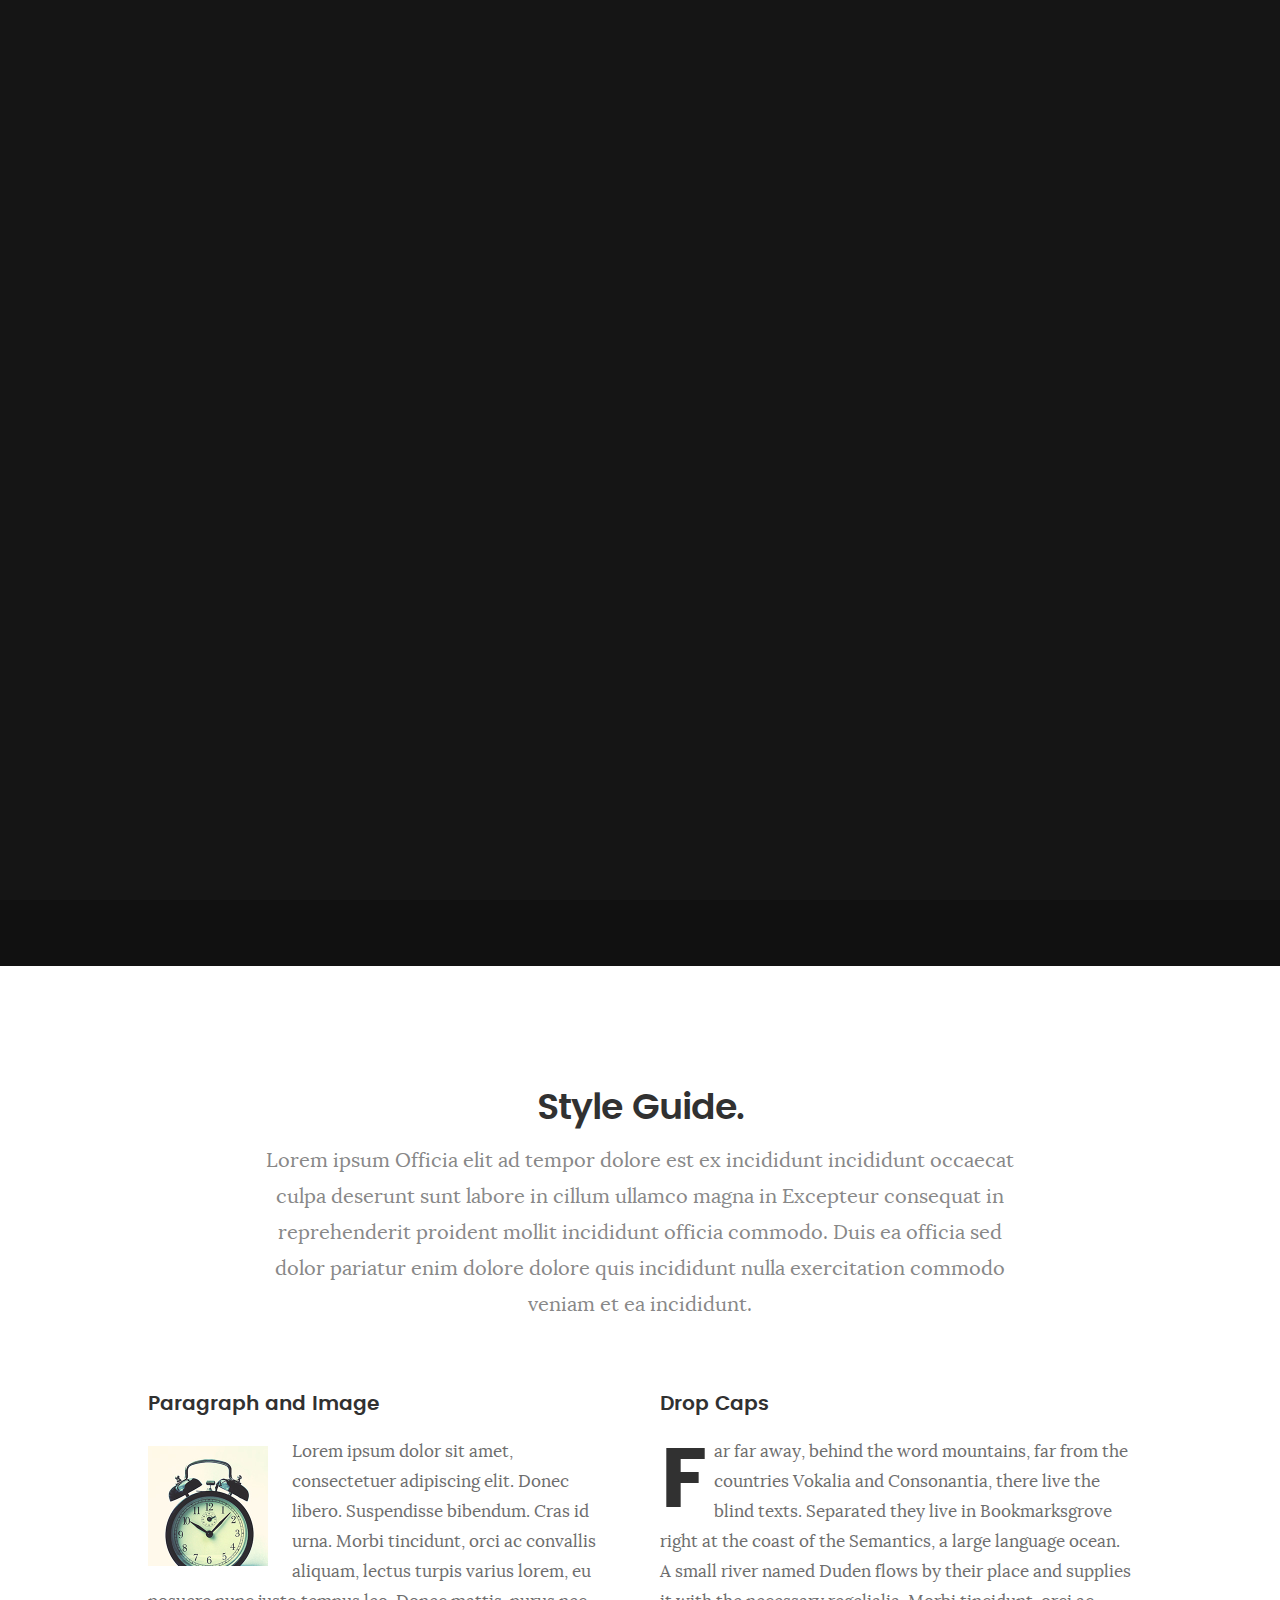
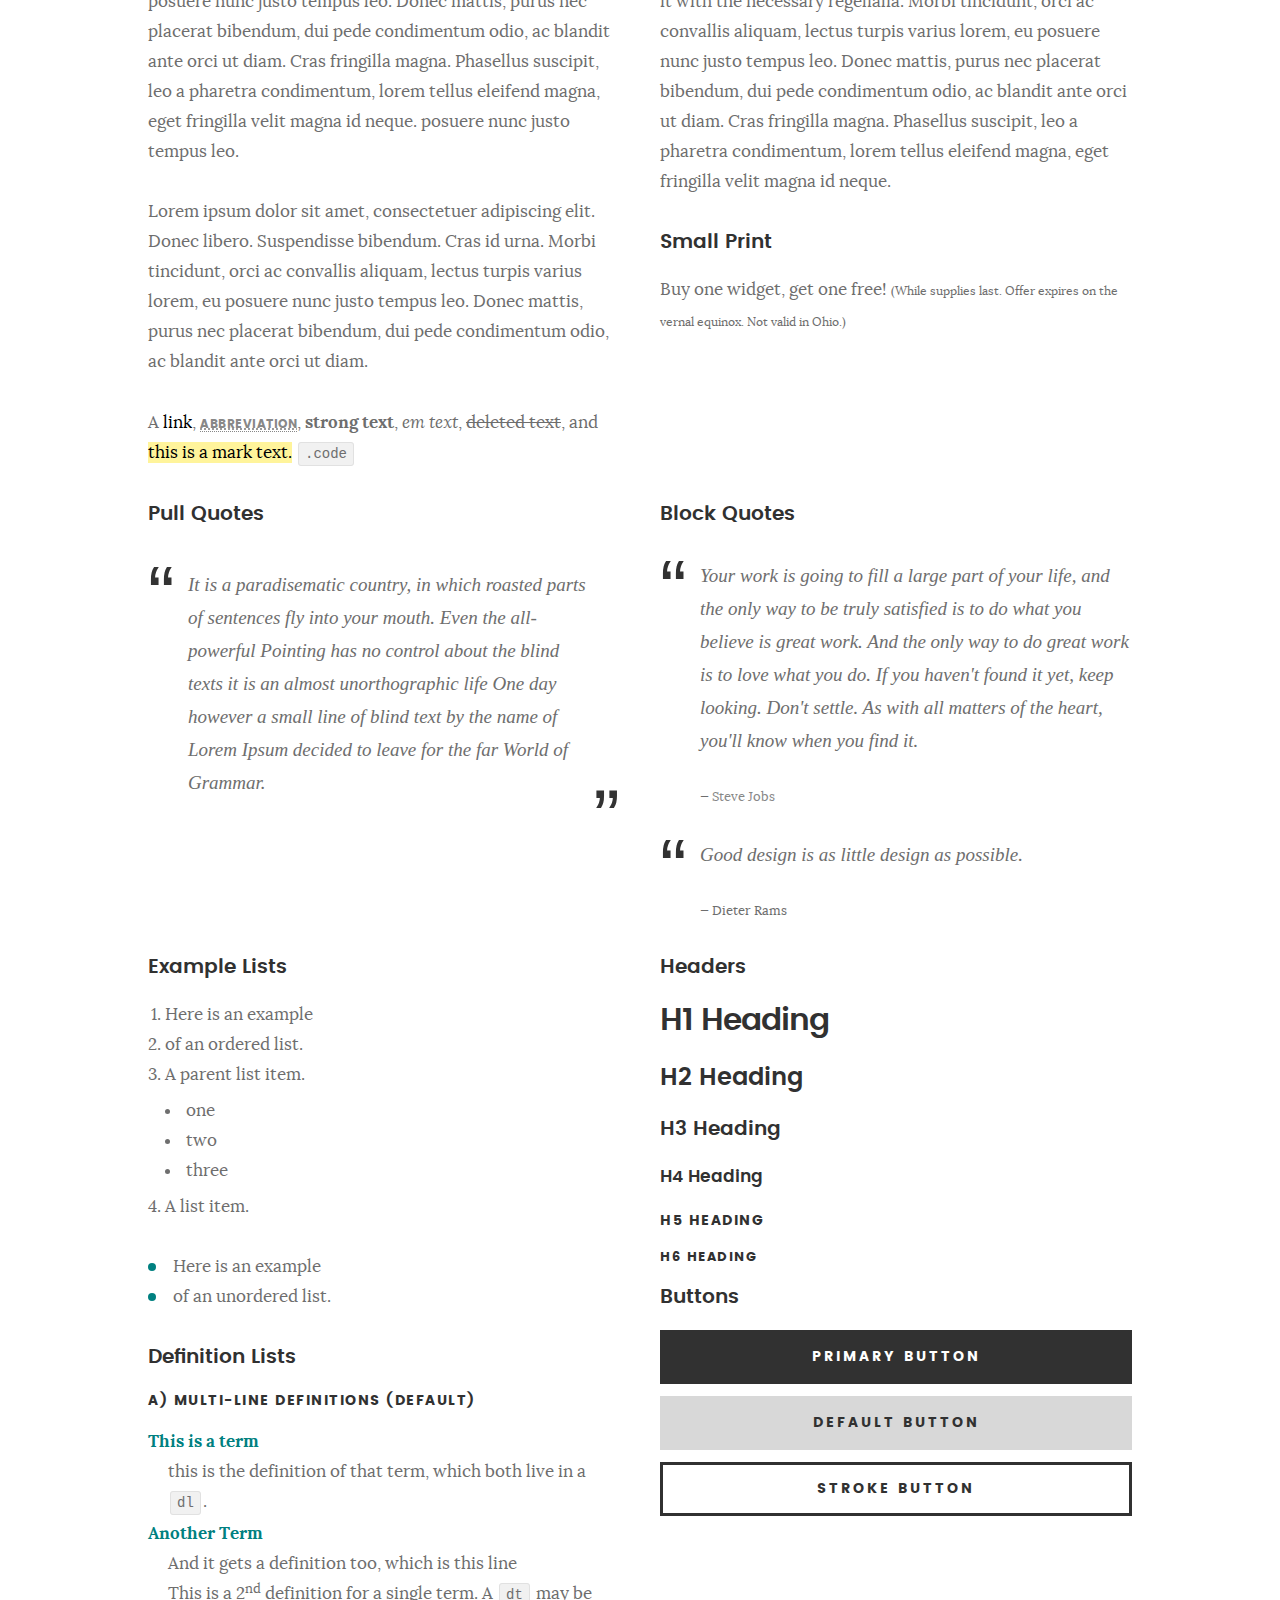
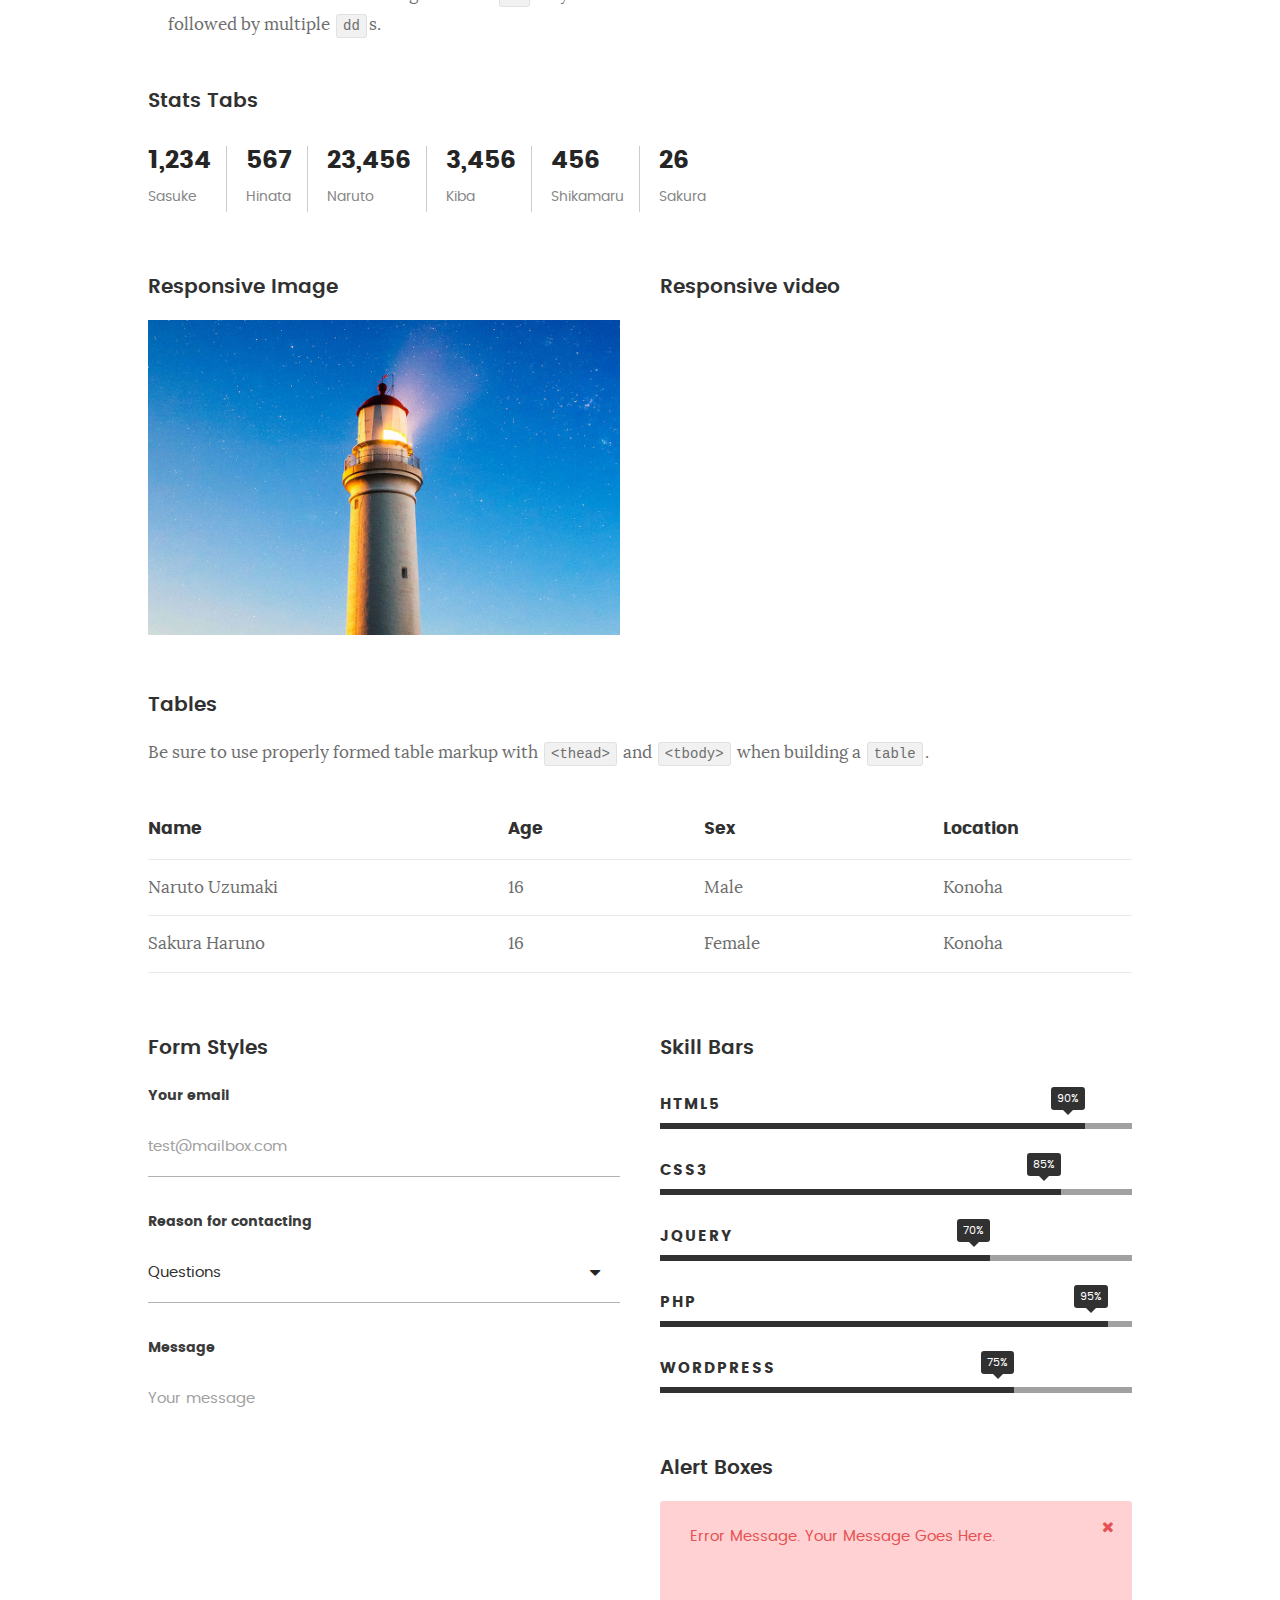
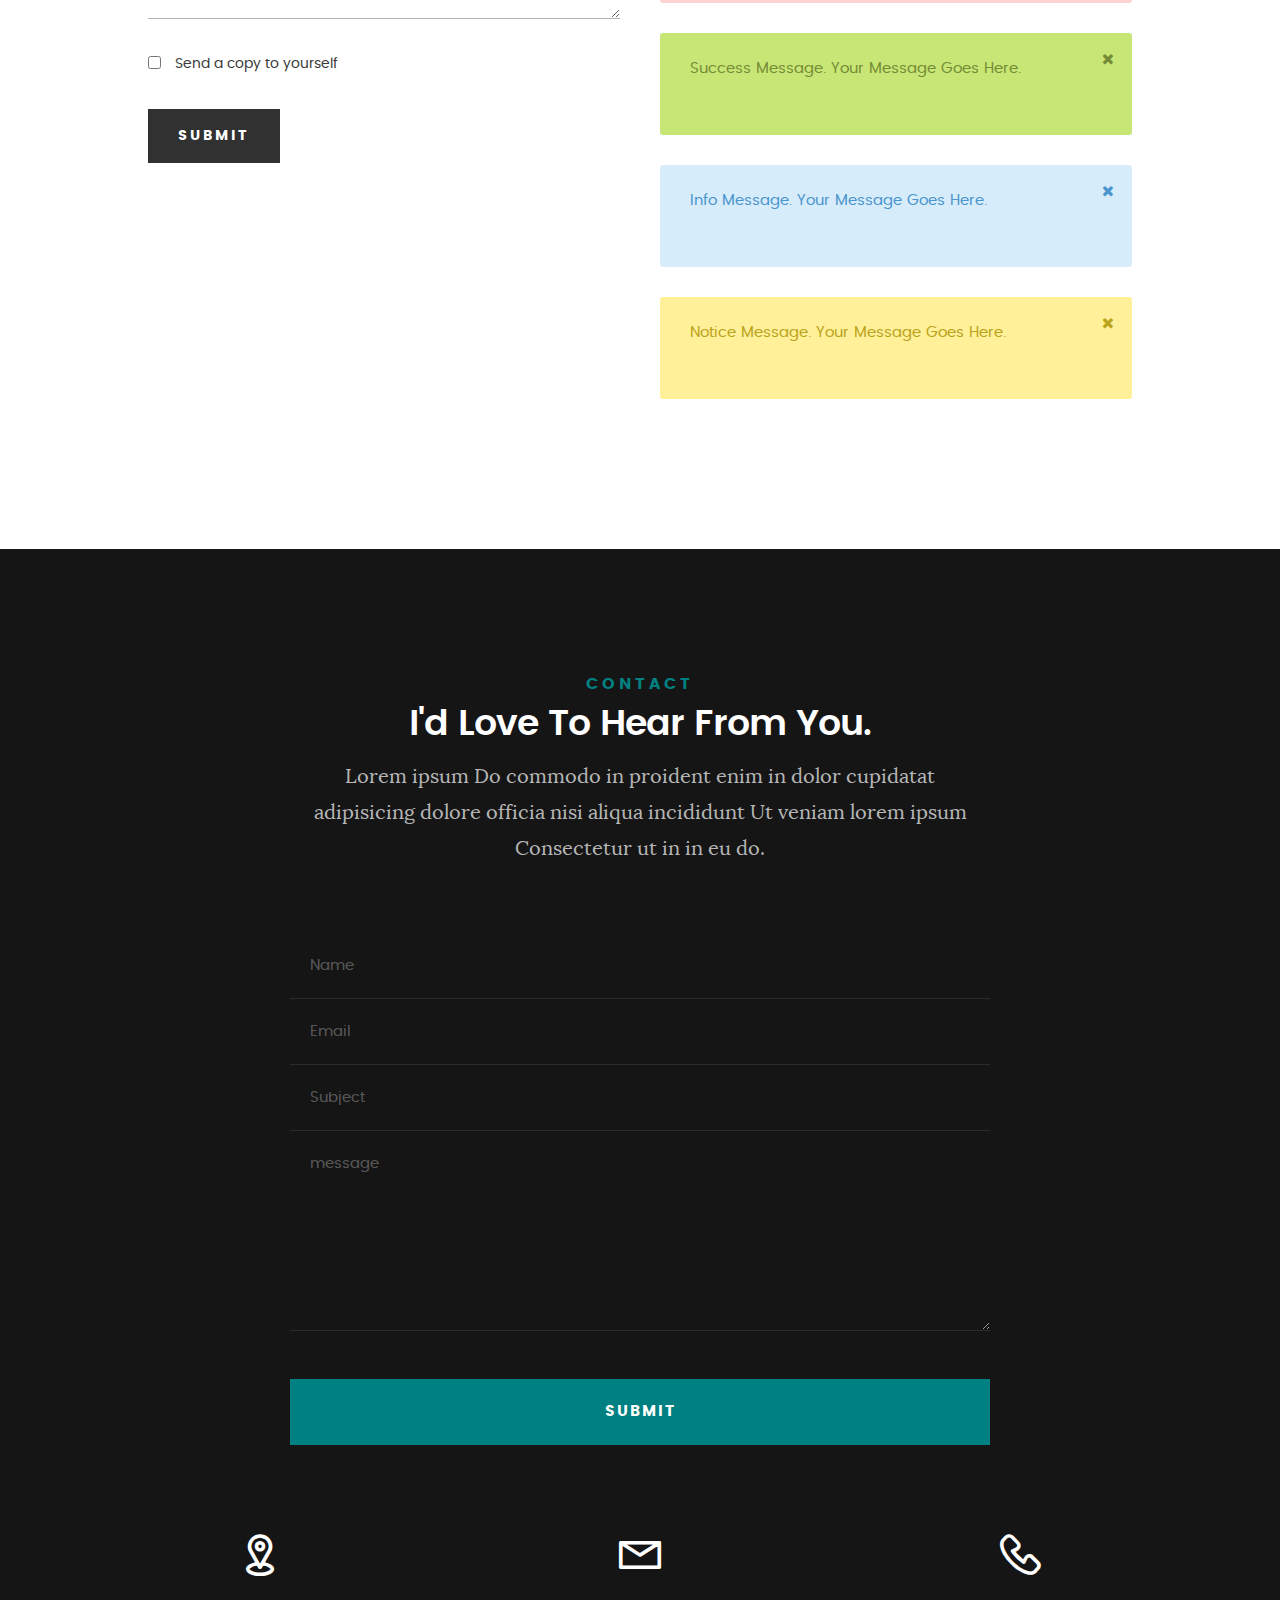
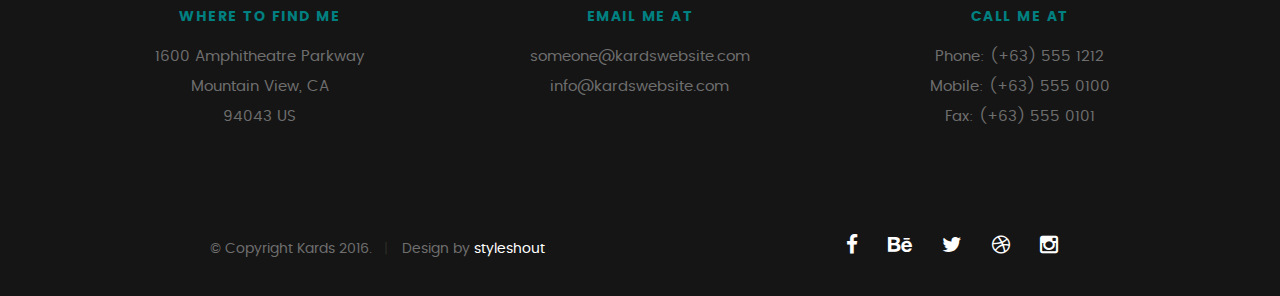
<file: styles.html>
<!DOCTYPE html>
<!--[if IE 8 ]><html class="no-js oldie ie8" lang="en"> <![endif]-->
<!--[if IE 9 ]><html class="no-js oldie ie9" lang="en"> <![endif]-->
<!--[if (gte IE 9)|!(IE)]><!--><html class="no-js" lang="en"> <!--<![endif]-->
<head>

   <!--- basic page needs
   ================================================== -->
   <meta charset="utf-8">
	<title>Style Demo - Wangata</title>
	<meta name="description" content="">  
	<meta name="author" content="">

   <!-- mobile specific metas
   ================================================== -->
	<meta name="viewport" content="width=device-width, initial-scale=1, maximum-scale=1">

 	<!-- CSS
   ================================================== -->
   <link rel="stylesheet" href="css/base.css">  
   <link rel="stylesheet" href="css/main.css">
   <link rel="stylesheet" href="css/vendor.css">

   <style type="text/css" media="screen">

   	#styles { 
   		background: white;
   		padding-top: 12rem;
   		padding-bottom: 12rem;
   	}
   	#styles .row {
   		max-width: 1024px;
     	}
     	#styles .section-intro {
   		max-width: 800px;
     	}
      	
   </style>       

   <!-- script
   ================================================== -->
	<script src="js/modernizr.js"></script>
	<script src="js/pace.min.js"></script>

   <!-- favicons
	================================================== -->
	<link rel="icon" type="image/png" href="Wangata.png">

</head>

<body id="top">

	<!-- header 
   ================================================== -->
   <header>   	
   	<div class="row">

   		<div class="top-bar">
   			<a class="menu-toggle" href="#"><span>Menu</span></a>

	   		<div class="logo">
		         <a href="index.html">WANGATA</a>
		      </div>		      

		   	<nav id="main-nav-wrap">
					<ul class="main-navigation">
						<li><a href="index.html#intro" title="">Home</a></li>
						<li><a href="index.html#about" title="">About</a></li>
						<li><a href="index.html#resume" title="">Resume</a></li>
						<li><a href="index.html#portfolio" title="">Portfolio</a></li>
						<li><a href="index.html#services" title="">Services</a></li>					
						<li><a class="smoothscroll"  href="#contact" title="">Contact</a></li>	
						<li><a href="styles.html" title="">Style Demo</a></li>				
					</ul>
				</nav>    		
   		</div> <!-- /top-bar --> 
   		
   	</div> <!-- /row --> 		
   </header> <!-- /header -->

	<!-- intro section
   ================================================== -->
   <section id="intro">   

   	<div class="intro-overlay"></div>	

   	<div class="intro-content">
   		<div class="row">

   			<div class="col-twelve">

	   			<h5>Hello, World.</h5>
	   			<h1>I'm Martin Wangata.</h1>

	   			<p class="intro-position">
	   				<span>Software Developer</span>
	   				<span>Designer </span> 
					<span>Student of life</span>
	   			</p>

	   			<a class="button stroke smoothscroll" href="#about" title="">More About Me</a>

	   		</div>  
   			
   		</div>   		 		
   	</div> <!-- /intro-content --> 

   	<ul class="intro-social">        
         <li><a href="#"><i class="fa fa-facebook"></i></a></li>
         <li><a href="#"><i class="fa fa-linkedin"></i></a></li>
         <li><a href="#"><i class="fa fa-twitter"></i></a></li>
         <li><a href="#"><i class="fa fa-github"></i></a></li>
         <li><a href="#"><i class="fa fa-instagram"></i></a></li>
      </ul> <!-- /intro-social -->      	

   </section> <!-- /intro -->


   <!-- Style Demo
   ================================================== -->
   <section id="styles">

   	<div class="row section-intro">

   		<div class="col-twelve">

   			<h1>Style Guide.</h1>

   			<p class="lead">Lorem ipsum Officia elit ad tempor dolore est ex incididunt incididunt occaecat culpa deserunt sunt labore in cillum ullamco magna in Excepteur consequat in reprehenderit proident mollit incididunt officia commodo.
   			Duis ea officia sed dolor pariatur enim dolore dolore quis incididunt nulla exercitation commodo veniam et ea incididunt.</p>   			

   		</div>

     	</div> <!-- /row -->

     	<div class="row">

     		<div class="col-six tab-full">

		      <h3>Paragraph and Image</h3>

		      <p><a href="#"><img width="120" height="120" class="pull-left" alt="sample-image" src="images/sample-image.jpg"></a>
		  		Lorem ipsum dolor sit amet, consectetuer adipiscing elit. Donec libero. Suspendisse bibendum.
		  		Cras id urna. Morbi tincidunt, orci ac convallis aliquam, lectus turpis varius lorem, eu
		  		posuere nunc justo tempus leo. Donec mattis, purus nec placerat bibendum, dui pede condimentum
		  		odio, ac blandit ante orci ut diam. Cras fringilla magna. Phasellus suscipit, leo a pharetra
		  		condimentum, lorem tellus eleifend magna, eget fringilla velit magna id neque.
		  		posuere nunc justo tempus leo. </p>

		  		<p>
		  		Lorem ipsum dolor sit amet, consectetuer adipiscing elit. Donec libero. Suspendisse bibendum.
		  		Cras id urna. Morbi tincidunt, orci ac convallis aliquam, lectus turpis varius lorem, eu
		  		posuere nunc justo tempus leo. Donec mattis, purus nec placerat bibendum, dui pede condimentum
		  		odio, ac blandit ante orci ut diam.	
 			   </p>

            <p>A <a href="#">link</a>,
  			   <abbr title="this really isn't a very good description">abbreviation</abbr>,
  			   <strong>strong text</strong>,
            <em>em text</em>,
  			   <del>deleted text</del>, and
            <mark>this is a mark text.</mark>
            <code>.code</code>
          	</p>

         </div>

         <div class="col-six tab-full">

            <h3>Drop Caps</h3>

	         <p class="drop-cap">Far far away, behind the word mountains, far from the countries Vokalia and Consonantia,
	         there live the blind texts. Separated they live in Bookmarksgrove right at the coast of the
	         Semantics, a large language ocean. A small river named Duden flows by their place and supplies it with the necessary regelialia. Morbi tincidunt, orci ac convallis aliquam, lectus turpis varius lorem, eu	posuere nunc justo tempus leo. Donec mattis, purus nec placerat bibendum, dui pede condimentum odio, ac blandit ante orci ut diam. Cras fringilla magna. Phasellus suscipit, leo a pharetra condimentum, lorem tellus eleifend magna, eget fringilla velit magna id neque.
		  		</p>

		      <h3>Small Print</h3>

		      <p>Buy one widget, get one free!
		  		<small>(While supplies last. Offer expires on the vernal equinox. Not valid in Ohio.)</small>
		  		</p>

		   </div>	         

		</div> <!-- /row -->

		<div class="row">

		  	<div class="col-six tab-full">

		      <h3>Pull Quotes</h3>

		      <aside class="pull-quote">
				   <blockquote>
					   <p>It is a paradisematic country, in which roasted parts of
		            sentences fly into your mouth. Even the all-powerful Pointing has no control about the blind
		            texts it is an almost unorthographic life One day however a small line of blind text by the name
		            of Lorem Ipsum decided to leave for the far World of Grammar.</p>
					</blockquote>
				</aside>

		   </div>

		   <div class="col-six tab-full">

		      <h3>Block Quotes</h3>

		      <blockquote cite="http://where-i-got-my-info-from.com">
				   <p>Your work is going to fill a large part of your life, and the only way to be truly satisfied is
		         to do what you believe is great work. And the only way to do great work is to love what you do.
		         If you haven't found it yet, keep looking. Don't settle. As with all matters of the heart, you'll know when you find it.
		         </p>
		
					<cite>
					   <a href="#">Steve Jobs</a>
					</cite>
			   </blockquote>

		      <blockquote>
		         <p>Good design is as little design as possible.</p>
		         <cite>Dieter Rams</cite>
		      </blockquote>

		   </div>

		</div> <!-- /row -->

		<div class="row half-bottom">

		 	<div class="col-six tab-full">

		      <h3>Example Lists</h3>

		      <ol>
				   <li>Here is an example</li>
				   <li>of an ordered list.</li>
				   <li>A parent list item.
				   	<ul>
				   		<li>one</li>
				   		<li>two</li>
				   		<li>three</li>
				   	</ul>
				   </li>
				   <li>A list item.</li>
			   </ol>

		      <ul class="disc">
				   <li>Here is an example</li>
				   <li>of an unordered list.</li>
			   </ul>	

			   <h3>Definition Lists</h3>	            

		      <h5>a) Multi-line Definitions (default)</h5>

		      <dl>
				   <dt><strong>This is a term</strong></dt>
				      <dd>this is the definition of that term, which both live in a <code>dl</code>.</dd>
				   <dt><strong>Another Term</strong></dt>
				      <dd>And it gets a definition too, which is this line</dd>
				      <dd>This is a 2<sup>nd</sup> definition for a single term. A <code>dt</code> may be followed by multiple <code>dd</code>s.</dd>
			   </dl>

		   </div>

		   <div class="col-six tab-full">		                  

		      <h3>Headers</h3>

		      <h1>H1 Heading</h1>
		      <h2>H2 Heading</h2>
		      <h3>H3 Heading</h3>
		      <h4>H4 Heading</h4>
		      <h5>H5 Heading</h5>
		      <h6>H6 Heading</h6>

		      <h3>Buttons</h3>

		    	<p>
		     		<a class="button button-primary full-width" href="#">Primary Button</a>
		     		<a class="button full-width" href="#">Default Button</a>
		     		<a class="button stroke full-width" href="#">Stroke Button</a>
		     	</p>

		   </div>

		</div> <!-- /row -->

		<div class="row">

		   <div class="col-twelve">

		    	<h3>Stats Tabs</h3>

		      <ul class="stats-tabs">
				   <li><a href="#">1,234 <em>Sasuke</em></a></li>
				   <li><a href="#">567 <em>Hinata</em></a></li>
				   <li><a href="#">23,456 <em>Naruto</em></a></li>
				   <li><a href="#">3,456 <em>Kiba</em></a></li>
				   <li><a href="#">456 <em>Shikamaru</em></a></li>
				   <li><a href="#">26 <em>Sakura</em></a></li>
				</ul>	      		

		   </div>	      	

		</div> <!-- /row -->

		<div class="row half-bottom">

      	<div class="col-six tab-full">

      		<h3>Responsive Image</h3>

      		<p><img src="images/portfolio/modals/m-lighthouse.jpg"></p>

      	</div>

      	<div class="col-six tab-full">

      		<h3>Responsive video</h3>

      		<div class="fluid-video-wrapper">
                  <iframe src="http://player.vimeo.com/video/14592941?title=0&amp;byline=0&amp;portrait=0&amp;color=F64B39" width="500" height="281" frameborder="0" webkitallowfullscreen mozallowfullscreen allowfullscreen></iframe> 
            </div>

      	</div>
      	
      </div> <!-- /row -->

      <div class="row add-bottom">

      	<div class="col-twelve">

      		<h3>Tables</h3>
      		<p>Be sure to use properly formed table markup with <code>&lt;thead&gt;</code> and <code>&lt;tbody&gt;</code> when building a <code>table</code>.</p>

      		<div class="table-responsive">

      			<table>
					  <thead>
					    <tr>
					      <th>Name</th>
					      <th>Age</th>
					      <th>Sex</th>
					      <th>Location</th>					    
					    </tr>
					  </thead>
					  <tbody>
					    <tr>
					      <td>Naruto Uzumaki</td>
					      <td>16</td>
					      <td>Male</td>
					      <td>Konoha</td>					    
					    </tr>
					    <tr>
					      <td>Sakura Haruno</td>
					      <td>16</td>
					      <td>Female</td>
					      <td>Konoha</td>			    
					    </tr>
					  </tbody>
					</table>

      		</div>     		

      	</div>
      	
      </div> <!--row -->

      <div class="row">

		   <div class="col-six tab-full">

		      <h3>Form Styles</h3>

		         <form>
			        	<div>
			         	<label for="sampleInput">Your email</label>
			         	<input class="full-width" type="email" placeholder="test@mailbox.com" id="sampleInput">
			         </div>
			         <div>
			         	<label for="sampleRecipientInput">Reason for contacting</label>
			         	<div class="ss-custom-select">
			         		<select class="full-width" id="sampleRecipientInput">
				           		<option value="Option 1">Questions</option>
				           		<option value="Option 2">Report</option>
				           		<option value="Option 3">Others</option>
				         	</select>
			         	</div>			         	
			         </div>
			       
			       	<label for="exampleMessage">Message</label>
			       	<textarea class="full-width" placeholder="Your message" id="exampleMessage"></textarea>

			        	<label class="add-bottom">
			           	<input type="checkbox">			            
			           	<span class="label-text">Send a copy to yourself</span>
			        	</label>
			       
			        	<input class="button-primary" type="submit" value="Submit">

			      </form>	            

		      </div>

		      <div class="col-six tab-full">

		      		<h3>Skill Bars</h3>

		      		<ul class="skill-bars">
						   <li>
						   	<div class="progress percent90"><span>90%</span></div>
						   	<strong>HTML5</strong>
						   </li>
						   <li>
						   	<div class="progress percent85"><span>85%</span></div>
						   	<strong>CSS3</strong>
						   </li>
						   <li>
						   	<div class="progress percent70"><span>70%</span></div>
						   	<strong>JQuery</strong>
						   </li>
						   <li>
						   	<div class="progress percent95"><span>95%</span></div>
						   	<strong>PHP</strong>
						   </li>
						   <li>

						   	<div class="progress percent75"><span>75%</span></div>
						   	<strong>Wordpress</strong>
						   </li>
		      
						</ul> <!-- /skill-bars -->

			        
			        <h3>Alert Boxes</h3> 
			        
			        <div class="alert-box ss-error hideit">
				        <p>Error Message. Your Message Goes Here.</p>
				        <i class="fa fa-times close"></i>
			        </div><!-- /error -->
			        
			        <div class="alert-box ss-success hideit">
				        <p>Success Message. Your Message Goes Here.</p>
				        <i class="fa fa-times close"></i>
			        </div><!-- /success -->
			        
			        <div class="alert-box ss-info hideit">
				         <p>Info Message. Your Message Goes Here.</p>
				        <i class="fa fa-times close"></i>
			        </div><!-- /info -->
			        
			        <div class="alert-box ss-notice hideit">
				        <p>Notice Message. Your Message Goes Here.</p>
				        <i class="fa fa-times close"></i>
			        </div><!-- /notice -->
			        
			  </div>	         

		</div> <!-- /row -->
		   	
   </section> <!--styles -->	

	
   <!-- contact
   ================================================== -->
	<section id="contact">

		<div class="row section-intro">
   		<div class="col-twelve">

   			<h5>Contact</h5>
   			<h1>I'd Love To Hear From You.</h1>

   			<p class="lead">Lorem ipsum Do commodo in proident enim in dolor cupidatat adipisicing dolore officia nisi aliqua incididunt Ut veniam lorem ipsum Consectetur ut in in eu do.</p>

   		</div> 
   	</div> <!-- /section-intro -->

   	<div class="row contact-form">

   		<div class="col-twelve">

            <!-- form -->
            <form name="contactForm" id="contactForm" method="post" action="">
      			<fieldset>

                  <div class="form-field">
 						   <input name="contactName" type="text" id="contactName" placeholder="Name" value="" minlength="2" required="">
                  </div>
                  <div class="form-field">
	      			   <input name="contactEmail" type="email" id="contactEmail" placeholder="Email" value="" required="">
	               </div>
                  <div class="form-field">
	     				   <input name="contactSubject" type="text" id="contactSubject" placeholder="Subject" value="">
	               </div>                       
                  <div class="form-field">
	                 	<textarea name="contactMessage" id="contactMessage" placeholder="message" rows="10" cols="50" required=""></textarea>
	               </div>                      
                 <div class="form-field">
                     <button class="submitform">Submit</button>
                     <div id="submit-loader">
                        <div class="text-loader">Sending...</div>                             
       				      <div class="s-loader">
								  	<div class="bounce1"></div>
								  	<div class="bounce2"></div>
								  	<div class="bounce3"></div>
								</div>
							</div>
                  </div>

      			</fieldset>
      		</form> <!-- Form End -->

            <!-- contact-warning -->
            <div id="message-warning"></div>            
            <!-- contact-success -->
      		<div id="message-success">
               <i class="fa fa-check"></i>Your message was sent, thank you!<br>
      		</div>

         </div> <!-- /col-twelve -->
   		
   	</div> <!-- /contact-form -->

   	<div class="row contact-info">

   		<div class="col-four tab-full">

   			<div class="icon">
   				<i class="icon-pin"></i>
   			</div>

   			<h5>Where to find me</h5>

   			<p>
            1600 Amphitheatre Parkway<br>
            Mountain View, CA<br>
            94043 US
            </p>

   		</div>

   		<div class="col-four tab-full collapse">

   			<div class="icon">
   				<i class="icon-mail"></i>
   			</div>

   			<h5>Email Me At</h5>

   			<p>someone@kardswebsite.com<br>
			   	info@kardswebsite.com			     
			   </p>

   		</div>

   		<div class="col-four tab-full">

   			<div class="icon">
   				<i class="icon-phone"></i>
   			</div>

   			<h5>Call Me At</h5>

   			<p>Phone: (+63) 555 1212<br>
			   	Mobile: (+63) 555 0100<br>
			     	Fax: (+63) 555 0101
			   </p>

   		</div>
   		
   	</div> <!-- /contact-info -->
		
	</section> <!-- /contact -->


   <!-- footer
   ================================================== -->

   <footer>
     	<div class="row">

     		<div class="col-six tab-full pull-right social">

     			<ul class="footer-social">        
			      <li><a href="#"><i class="fa fa-facebook"></i></a></li>
			      <li><a href="#"><i class="fa fa-behance"></i></a></li>
			      <li><a href="#"><i class="fa fa-twitter"></i></a></li>
			      <li><a href="#"><i class="fa fa-dribbble"></i></a></li>
			      <li><a href="#"><i class="fa fa-instagram"></i></a></li>
			   </ul> 
	      		
	      </div>

      	<div class="col-six tab-full">
	      	<div class="copyright">
		        	<span>© Copyright Kards 2016.</span> 
		        	<span>Design by <a href="http://www.styleshout.com/">styleshout</a></span>	         	
		         </div>		                  
	      	</div>

	      	<div id="go-top">
		         <a class="smoothscroll" title="Back to Top" href="#top"><i class="fa fa-long-arrow-up"></i></a>
		      </div>

      	</div> <!-- /row -->     	
   </footer>    

   <div id="preloader"> 
    	<div id="loader"></div>
   </div> 

   <!-- Java Script
   ================================================== --> 
   <script src="js/jquery-2.1.3.min.js"></script>
   <script src="js/plugins.js"></script>
   <script src="js/main.js"></script>

</body>

</html>
</file>
<file: css/base.css>
/**
 * =================================================================== 
 *
 *  wangata v1.0 Base Stylesheet
 *  url: styleshout.com
 *  03-01-2016
 *  ------------------------------------------------------------------
 *  TOC:
 *  01. reset
 *  02. basic/base setup styles
 *  03. grid
 *  04. MISC
 *
 * =================================================================== 
 */

/** 
 * ===================================================================
 * 01. reset - normalize.css v3.0.2 | MIT License | git.io/normalize
 *
 * ------------------------------------------------------------------- 
 */
html {
	font-family: sans-serif;
	-ms-text-size-adjust: 100%;
	-webkit-text-size-adjust: 100%;
}

body {
	margin: 0;
}

article,
aside,
details,
figcaption,
figure,
footer,
header,
hgroup,
main,
menu,
nav,
section,
summary {
	display: block;
}

audio,
canvas,
progress,
video {
	display: inline-block;
	vertical-align: baseline;
}

audio:not([controls]) {
	display: none;
	height: 0;
}

[hidden],
template {
	display: none;
}

a {
	background: transparent;
}

a:active,
a:hover {
	outline: 0;
}

abbr[title] {
	border-bottom: 1px dotted;
}

b,
strong {
	font-weight: bold;
}

dfn {
	font-style: italic;
}

h1 {
	font-size: 2em;
	margin: 0.67em 0;
}

mark {
	background: #ff0;
	color: #000;
}

small {
	font-size: 80%;
}

sub,
sup {
	font-size: 75%;
	line-height: 0;
	position: relative;
	vertical-align: baseline;
}

sup {
	top: -0.5em;
}

sub {
	bottom: -0.25em;
}

img {
	border: 0;
}

svg:not(:root) {
	overflow: hidden;
}

figure {
	margin: 1em 40px;
}

hr {
	-moz-box-sizing: content-box;
	box-sizing: content-box;
	height: 0;
}

pre {
	overflow: auto;
}

code,
kbd,
pre,
samp {
	font-family: monospace, monospace;
	font-size: 1em;
}

button,
input,
optgroup,
select,
textarea {
	color: inherit;
	font: inherit;
	margin: 0;
}

button {
	overflow: visible;
}

button,
select {
	text-transform: none;
}

button,
html input[type="button"],
input[type="reset"],
input[type="submit"] {
	-webkit-appearance: button;
	cursor: pointer;
}

button[disabled],
html input[disabled] {
	cursor: default;
}

button::-moz-focus-inner,
input::-moz-focus-inner {
	border: 0;
	padding: 0;
}

input {
	line-height: normal;
}

input[type="checkbox"],
input[type="radio"] {
	box-sizing: border-box;
	padding: 0;
}

input[type="number"]::-webkit-inner-spin-button,
input[type="number"]::-webkit-outer-spin-button {
	height: auto;
}

input[type="search"] {
	-webkit-appearance: textfield;
	-moz-box-sizing: content-box;
	-webkit-box-sizing: content-box;
	box-sizing: content-box;
}

input[type="search"]::-webkit-search-cancel-button,
input[type="search"]::-webkit-search-decoration {
	-webkit-appearance: none;
}

fieldset {
	border: 1px solid #c0c0c0;
	margin: 0 2px;
	padding: 0.35em 0.625em 0.75em;
}

legend {
	border: 0;
	padding: 0;
}

textarea {
	overflow: auto;
}

optgroup {
	font-weight: bold;
}

table {
	border-collapse: collapse;
	border-spacing: 0;
}

td,
th {
	padding: 0;
}

/** 
 * ===================================================================
 * 02. basic/base setup styles - (_basic.scss)
 *
 * ------------------------------------------------------------------- 
 */
html {
	font-size: 62.5%;
	box-sizing: border-box;
}

*,
*::before,
*::after {
	box-sizing: inherit;
}

body {
	font-weight: normal;
	line-height: 1;
	text-rendering: optimizeLegibility;
	word-wrap: break-word;
	-webkit-overflow-scrolling: touch;
	-webkit-text-size-adjust: none;
}

body,
input,
button {
	-moz-osx-font-smoothing: grayscale;
	-webkit-font-smoothing: antialiased;
}

/**
 * Media - (_basic.scss)
 * ------------------------------------------------------------------- 
 */
img,
video {
	max-width: 100%;
	height: auto;
}

/**
 * Typography resets - (_basic.scss)
 * ------------------------------------------------------------------- 
 */
div,
dl,
dt,
dd,
ul,
ol,
li,
h1,
h2,
h3,
h4,
h5,
h6,
pre,
form,
p,
blockquote,
th,
td {
	margin: 0;
	padding: 0;
}

h1,
h2,
h3,
h4,
h5,
h6 {
	-webkit-font-variant-ligatures: common-ligatures;
	-moz-font-variant-ligatures: common-ligatures;
	font-variant-ligatures: common-ligatures;
	text-rendering: optimizeLegibility;
}

em,
i {
	font-style: italic;
	line-height: inherit;
}

strong,
b {
	font-weight: bold;
	line-height: inherit;
}

small {
	font-size: 60%;
	line-height: inherit;
}

ol,
ul {
	list-style: none;
}

li {
	display: block;
}

/**
 * links - (_basic.scss)
 * ------------------------------------------------------------------- 
 */
a {
	text-decoration: none;
	line-height: inherit;
}

a img {
	border: none;
}

/**
 * inputs - (_basic.scss)
 * ------------------------------------------------------------------- 
 */
fieldset {
	margin: 0;
	padding: 0;
}

input[type="email"],
input[type="number"],
input[type="search"],
input[type="text"],
input[type="tel"],
input[type="url"],
input[type="password"],
textarea {
	-webkit-appearance: none;
	-moz-appearance: none;
	-ms-appearance: none;
	-o-appearance: none;
	appearance: none;
}

/** 
 * ===================================================================
 * 03. grid - (_grid.scss)
 *
 * ------------------------------------------------------------------- 
 */
.row {
	width: 94%;
	max-width: 1140px;
	margin: 0 auto;
}

.row:before,
.row:after {
	content: "";
	display: table;
}

.row:after {
	clear: both;
}

.row .row {
	width: auto;
	max-width: none;
	margin-left: -20px;
	margin-right: -20px;
}

[class*="col-"],
.bgrid {
	float: left;
}

[class*="col-"] + [class*="col-"].end {
	float: right;
}

[class*="col-"] {
	padding: 0 20px;
}

.col-one {
	width: 8.33333%;
}

.col-two,
.col-1-6 {
	width: 16.66667%;
}

.col-three,
.col-1-4 {
	width: 25%;
}

.col-four,
.col-1-3 {
	width: 33.33333%;
}

.col-five {
	width: 41.66667%;
}

.col-six,
.col-1-2 {
	width: 50%;
}

.col-seven {
	width: 58.33333%;
}

.col-eight,
.col-2-3 {
	width: 66.66667%;
}

.col-nine,
.col-3-4 {
	width: 75%;
}

.col-ten,
.col-5-6 {
	width: 83.33333%;
}

.col-eleven {
	width: 91.66667%;
}

.col-twelve,
.col-full {
	width: 100%;
}

/**
 * small screens - (_grid.scss)
 * --------------------------------------------------------------- 
 */
@media screen and (max-width:1024px) {
	.row .row {
		margin-left: -18px;
		margin-right: -18px;
	}

	[class*="col-"] {
		padding: 0 18px;
	}

}

/**
 * tablets - (_grid.scss)
 * --------------------------------------------------------------- 
 */
@media screen and (max-width:768px) {
	.row {
		width: auto;
		padding-left: 30px;
		padding-right: 30px;
	}

	.row .row {
		padding-left: 0;
		padding-right: 0;
		margin-left: -15px;
		margin-right: -15px;
	}

	[class*="col-"] {
		padding: 0 15px;
	}

	.tab-1-4 {
		width: 25%;
	}

	.tab-1-3 {
		width: 33.33333%;
	}

	.tab-1-2 {
		width: 50%;
	}

	.tab-2-3 {
		width: 66.66667%;
	}

	.tab-3-4 {
		width: 75%;
	}

	.tab-full {
		width: 100%;
	}

}

/**
 * large mobile devices - (_grid.scss)
 * --------------------------------------------------------------- 
 */
@media screen and (max-width:600px) {
	.row {
		padding-left: 25px;
		padding-right: 25px;
	}

	.row .row {
		margin-left: -10px;
		margin-right: -10px;
	}

	[class*="col-"] {
		padding: 0 10px;
	}

	.mob-1-4 {
		width: 25%;
	}

	.mob-1-2 {
		width: 50%;
	}

	.mob-3-4 {
		width: 75%;
	}

	.mob-full {
		width: 100%;
	}

}

/**
 * small mobile devices - (_grid.scss)
 * --------------------------------------------------------------- 
 */
@media screen and (max-width:400px) {
	.row .row {
		padding-left: 0;
		padding-right: 0;
		margin-left: 0;
		margin-right: 0;
	}

	[class*="col-"] {
		width: 100% !important;
		float: none !important;
		clear: both !important;
		margin-left: 0;
		margin-right: 0;
		padding: 0;
	}

	[class*="col-"] + [class*="col-"].end {
		float: none;
	}

}

/** 
 * ===================================================================
 * block grids - (_grid.scss)
 *
 * ------------------------------------------------------------------- 
 */
[class*="block-"]:before,
[class*="block-"]:after {
	content: "";
	display: table;
}

[class*="block-"]:after {
	clear: both;
}

.block-1-6 .bgrid {
	width: 16.66667%;
}

.block-1-4 .bgrid {
	width: 25%;
}

.block-1-3 .bgrid {
	width: 33.33333%;
}

.block-1-2 .bgrid {
	width: 50%;
}

/**
 * Clearing for block grid columns. Allow columns with 
 * different heights to align properly.
 */
.block-1-6 .bgrid:nth-child(6n+1),
.block-1-4 .bgrid:nth-child(4n+1),
.block-1-3 .bgrid:nth-child(3n+1),
.block-1-2 .bgrid:nth-child(2n+1) {
	clear: both;
}

/**
 * small screens - (_grid.scss)
 * --------------------------------------------------------------- 
 */
@media screen and (max-width:1024px) {
	.block-s-1-6 .bgrid {
		width: 16.66667%;
	}

	.block-s-1-4 .bgrid {
		width: 25%;
	}

	.block-s-1-3 .bgrid {
		width: 33.33333%;
	}

	.block-s-1-2 .bgrid {
		width: 50%;
	}

	.block-s-full .bgrid {
		width: 100%;
		clear: both;
	}

	[class*="block-s-"] .bgrid:nth-child(n) {
		clear: none;
	}

	.block-s-1-6 .bgrid:nth-child(6n+1),
	.block-s-1-4 .bgrid:nth-child(4n+1),
	.block-s-1-3 .bgrid:nth-child(3n+1),
	.block-s-1-2 .bgrid:nth-child(2n+1) {
		clear: both;
	}

}

/**
 * tablets - (_grid.scss)
 * --------------------------------------------------------------- 
 */
@media screen and (max-width:768px) {
	.block-tab-1-6 .bgrid {
		width: 16.66667%;
	}

	.block-tab-1-4 .bgrid {
		width: 25%;
	}

	.block-tab-1-3 .bgrid {
		width: 33.33333%;
	}

	.block-tab-1-2 .bgrid {
		width: 50%;
	}

	.block-tab-full .bgrid {
		width: 100%;
		clear: both;
	}

	[class*="block-tab-"] .bgrid:nth-child(n) {
		clear: none;
	}

	.block-tab-1-6 .bgrid:nth-child(6n+1),
	.block-tab-1-4 .bgrid:nth-child(4n+1),
	.block-tab-1-3 .bgrid:nth-child(3n+1),
	.block-tab-1-2 .bgrid:nth-child(2n+1) {
		clear: both;
	}

}

/**
 * large mobile devices - (_grid.scss)
 * --------------------------------------------------------------- 
 */
@media screen and (max-width:600px) {
	.block-mob-1-6 .bgrid {
		width: 16.66667%;
	}

	.block-mob-1-4 .bgrid {
		width: 25%;
	}

	.block-mob-1-3 .bgrid {
		width: 33.33333%;
	}

	.block-mob-1-2 .bgrid {
		width: 50%;
	}

	.block-mob-full .bgrid {
		width: 100%;
		clear: both;
	}

	[class*="block-mob-"] .bgrid:nth-child(n) {
		clear: none;
	}

	.block-mob-1-6 .bgrid:nth-child(6n+1),
	.block-mob-1-4 .bgrid:nth-child(4n+1),
	.block-mob-1-3 .bgrid:nth-child(3n+1),
	.block-mob-1-2 .bgrid:nth-child(2n+1) {
		clear: both;
	}

}

/**
 * stack on small mobile devices - (_grid.scss)
 * --------------------------------------------------------------- 
 */
@media screen and (max-width:400px) {
	.stack .bgrid {
		width: 100% !important;
		float: none !important;
		clear: both !important;
		margin-left: 0;
		margin-right: 0;
	}

}

/** 
 * ===================================================================
 * 04. MISC  - (_grid.scss)
 *
 * ------------------------------------------------------------------- 
 */

/**
 * Clearing - (http://nicolasgallagher.com/micro-clearfix-hack/
 */
.group:before,
.group:after {
	content: "";
	display: table;
}

.group:after {
	clear: both;
}

/**
 * Misc Helper Styles 
 */
.hide {
	display: none;
}

.invisible {
	visibility: hidden;
}

.antialiased {
	-webkit-font-smoothing: antialiased;
	-moz-osx-font-smoothing: grayscale;
}

.remove-bottom {
	margin-bottom: 0;
}

.half-bottom {
	margin-bottom: 1.5rem !important;
}

.add-bottom {
	margin-bottom: 3rem !important;
}

.no-border {
	border: none;
}

.full-width {
	width: 100%;
}

.text-center {
	text-align: center;
}

.text-left {
	text-align: left;
}

.text-right {
	text-align: right;
}

.pull-left {
	float: left;
}

.pull-right {
	float: right;
}

.align-center {
	margin-left: auto;
	margin-right: auto;
	text-align: center;
}

/*# sourceMappingURL=base.css.map */
</file>
<file: css/main.css>
/**
 * =================================================================== 
 *
 *  wangata v1.0 Main Stylesheet
 *  url: styleshout.com
 *  03-01-2016
 *  ------------------------------------------------------------------
 *  TOC:
 *  01. webfonts and iconfonts
 *  02. base style overrides
 *  03. typography & general theme styles
 *  04. preloader
 *  05. forms
 *  06. buttons 
 *  07. other components
 *  08. common styles
 *  09. header styles
 *  10. intro
 *  11. about
 *  12. resume
 *  13. portfolio
 *  14. call-to-action section
 *  15. services
 *  16. stats
 *  17. contact
 *  18. footer
 *
 * =================================================================== 
 */


/** 
 * ===================================================================
 * 01. webfonts and iconfonts - (_document-setup.scss)
 *
 * ------------------------------------------------------------------- 
 */
@import url("fonts.css");
@import url("font-awesome/css/font-awesome.min.css");
@import url("micons/micons.css");


/** 
 * ===================================================================
 * 02. base style overrides - (_document-setup.scss)
 *
 * ------------------------------------------------------------------- 
 */
html {
	font-size: 10px;
}

@media only screen and (max-width:1024px) {
	html {
		font-size: 9.411764705882353px;
	}
}
@media only screen and (max-width:768px) {
	html {
		font-size: 10px;
	}
}
@media only screen and (max-width:400px) {
	html {
		font-size: 9.411764705882353px;
	}
}

html, body {
	height: 100%;
}
body {
	background: #151515;
	font-family: "lora-regular", serif;
	font-size: 1.7rem;
	line-height: 3rem;
	color: #6e6e6e;
}

/**
 * links - (_document-setup.scss)
 * -------------------------------------------------------------------
 */
a, a:visited {
	color: #000000;
	-moz-transition: all 0.3s ease-in-out;
	-o-transition: all 0.3s ease-in-out;
	-webkit-transition: all 0.3s ease-in-out;
	-ms-transition: all 0.3s ease-in-out;
	transition: all 0.3s ease-in-out;
}
a:hover, a:focus, a:active {
	color: #008080;
	outline: 0;
}

/** 
 * ===================================================================
 * 03. typography & general theme styles - (_document-setup.scss)
 *
 * ------------------------------------------------------------------- 
 */
h1, h2, h3, h4, h5, h6, .h01, .h02, .h03, .h04, .h05, .h06 {
	font-family: "poppins-semibold", sans-serif;
	color: #313131;
	font-style: normal;
	text-rendering: optimizeLegibility;
	margin-bottom: 2.1rem;
}
h3, .h03, h4, .h04 {
	margin-bottom: 1.8rem;
}
h5, .h05, h6, .h06 {
	font-family: "poppins-bold";
	margin-bottom: 1.2rem;
}
h1, .h01 {
	font-size: 3.1rem;
	line-height: 1.355;
	letter-spacing: -.1rem;
}
@media only screen and (max-width:600px) {
	h1, .h01 {
		font-size: 2.6rem;
		letter-spacing: -.07rem;
	}
}
h2, .h02 {
	font-size: 2.4rem;
	line-height: 1.25;
}
h3, .h03 {
	font-size: 2rem;
	line-height: 1.5;
}
h4, .h04 {
	font-size: 1.7rem;
	line-height: 1.765;
}
h5, .h05 {
	font-size: 1.4rem;
	line-height: 1.714;
	text-transform: uppercase;
	letter-spacing: .15rem;
}
h6, .h06 {
	font-size: 1.3rem;
	line-height: 1.846;
	text-transform: uppercase;
	letter-spacing: .15rem;
	border-radius: 15px;
}
p img {
	margin: 0;
}
p.lead {
	font-family: "lora-regular", serif;
	font-size: 2rem;
	line-height: 1.8;
	color: #888888;
}
@media only screen and (max-width:768px) {
	p.lead {
		font-size: 1.7rem;
	}
}
em, i, strong, b {
	font-size: 1.7rem;
	line-height: 3rem;
	font-style: normal;
	font-weight: normal;
}
em, i {
	font-family: "lora-italic", serif;
}
strong, b {
	font-family: "lora-bold", serif;
}
small {
	font-size: 1.2rem;
	line-height: inherit;
}
blockquote {
	margin: 3rem 0;
	padding-left: 4rem;
	position: relative;
}
blockquote:before {
	content: "\201C";
	font-size: 8rem;
	line-height: 0px;
	margin: 0;
	color: #313131;
	font-family: arial, sans-serif;
	position: absolute;
	top: 3rem;
	left: 0;
}
blockquote p {
	font-family: georgia, serif;
	font-style: italic;
	padding: 0;
	font-size: 1.9rem;
	line-height: 1.737;
}
blockquote cite {
	display: block;
	font-size: 1.3rem;
	font-style: normal;
	line-height: 1.616;
}
blockquote cite:before {
	content: "\2014 \0020";
}
blockquote cite a, blockquote cite a:visited {
	color: #888888;
	border: none;
}
abbr {
	font-family: "poppins-bold", serif;
	font-variant: small-caps;
	text-transform: lowercase;
	letter-spacing: .05rem;
	color: #888888;
}
var, kbd, samp, code, pre {
	font-family: Consolas, "Andale Mono", Courier, "Courier New", monospace;
}
pre {
	padding: 2.4rem 3rem 3rem;
	background: #F1F1F1;
}
code {
	font-size: 1.4rem;
	margin: 0 .2rem;
	padding: .3rem .6rem;
	white-space: nowrap;
	background: #F1F1F1;
	border: 1px solid #E1E1E1;
	border-radius: 3px;
}
pre > code {
	display: block;
	white-space: pre;
	line-height: 2;
	padding: 0;
	margin: 0;
}
pre.prettyprint > code {
	border: none;
}
del {
	text-decoration: line-through;
}
abbr[title], dfn[title] {
	border-bottom: 1px dotted;
	cursor: help;
}
mark {
	background: #FFF49B;
	color: #000;
}
hr {
	border: solid #d2d2d2;
	border-width: 1px 0 0;
	clear: both;
	margin: 2.4rem 0 1.5rem;
	height: 0;
}

/**
 * Lists - (_document-setup.scss)  
 * -------------------------------------------------------------------
 */
ol {
	list-style: decimal;
}
ul {
	list-style: disc;
}
li {
	display: list-item;
}
ol, ul {
	margin-left: 1.7rem;
}
ul li {
	padding-left: .4rem;
}
ul ul, ul ol, ol ol, ol ul {
	margin: .6rem 0 .6rem 1.7rem;
}
ul.disc li {
	display: list-item;
	list-style: none;
	padding: 0 0 0 .8rem;
	position: relative;
}
ul.disc li::before {
	content: "";
	display: inline-block;
	width: 8px;
	height: 8px;
	border-radius: 50%;
	background: #008080;
	position: absolute;
	left: -17px;
	top: 11px;
	vertical-align: middle;
}
dt {
	margin: 0;
	color: #008080;
}
dd {
	margin: 0 0 0 2rem;
}

/**
 * tables - (_document-setup.scss)  
 * -------------------------------------------------------------------
 */
table {
	border-width: 0;
	width: 100%;
	max-width: 100%;
	font-family: "lora-regular", sans-serif;
}
th, td {
	padding: 1.5rem 3rem;
	text-align: left;
	border-bottom: 1px solid #E8E8E8;
}
th {
	color: #313131;
	font-family: "poppins-bold", sans-serif;
}
td {
	line-height: 1.5;
}
th:first-child, td:first-child {
	padding-left: 0;
}
th:last-child, td:last-child {
	padding-right: 0;
}
.table-responsive {
	overflow-x: auto;
	-webkit-overflow-scrolling: touch;
}

/**
 * Spacing - (_document-setup.scss)  
 * -------------------------------------------------------------------
 */
button, .button {
	margin-bottom: 1.2;
}
fieldset {
	margin-bottom: 1.5rem;
}
input,
textarea,
select,
pre,
blockquote,
figure,
table,
p,
ul,
ol,
dl,
form,
.fluid-video-wrapper,
.ss-custom-select {
	margin-bottom: 3rem;
}

/**
 * floated image - (_document-setup.scss)  
 * -------------------------------------------------------------------
 */
img.pull-right {
	margin: .9rem 0 0 2.4rem;
}
img.pull-left {
	margin: .9rem 2.4rem 0 0;
}

/**
 * block grid paddings - (_document-setup.scss) 
 * -------------------------------------------------------------------
 */
.bgrid {
	padding: 0 20px;
}
@media only screen and (max-width:1024px) {
	.bgrid {
		padding: 0 18px;
	}
}
@media only screen and (max-width:768px) {
	.bgrid {
		padding: 0 15px;
	}
}
@media only screen and (max-width:600px) {
	.bgrid {
		padding: 0 10px;
	}
}
@media only screen and (max-width:400px) {
	.bgrid {
		padding: 0;
	}
}

/**
 * pace.js styles - minimal  - (_document-setup.scss)
 * -------------------------------------------------------------------
 */
.pace {
	-webkit-pointer-events: none;
	pointer-events: none;
	-webkit-user-select: none;
	-moz-user-select: none;
	user-select: none;
}
.pace-inactive {
	display: none;
}
.pace .pace-progress {
	background: #008080;
	position: fixed;
	z-index: 900;
	top: 0;
	right: 100%;
	width: 100%;
	height: 6px;
}

/** 
 * ===================================================================
 * 04. preloader - (_preloader-1.scss)
 *
 * ------------------------------------------------------------------- 
 */
#preloader {
	position: fixed;
	top: 0;
	left: 0;
	right: 0;
	bottom: 0;
	background: #151515;
	z-index: 800;
	height: 100%;
	width: 100%;
}
.no-js #preloader, .oldie #preloader {
	display: none;
}
#loader {
	position: absolute;
	left: 50%;
	top: 50%;
	width: 60px;
	height: 60px;
	margin: -30px 0 0 -30px;
	padding: 0;
}
#loader:before {
	content: "";
	border-top: 11px solid rgba(255, 255, 255, 0.1);
	border-right: 11px solid rgba(255, 255, 255, 0.1);
	border-bottom: 11px solid rgba(255, 255, 255, 0.1);
	border-left: 11px solid #008080;
	-webkit-animation: load 1.1s infinite linear;
	animation: load 1.1s infinite linear;
	display: block;
	border-radius: 50%;
	width: 60px;
	height: 60px;
}
@-webkit-keyframes load {
	0% {
		-webkit-transform: rotate(0deg);
		transform: rotate(0deg);
	}
	100% {
		-webkit-transform: rotate(360deg);
		transform: rotate(360deg);
	}
}
@keyframes load {
	0% {
		-webkit-transform: rotate(0deg);
		transform: rotate(0deg);
	}
	100% {
		-webkit-transform: rotate(360deg);
		transform: rotate(360deg);
	}
}

/** 
 * ===================================================================
 * 05. forms - (_forms.scss)
 *
 * ------------------------------------------------------------------- 
 */
fieldset {
	border: none;
}
input[type="email"],
input[type="number"],
input[type="search"],
input[type="text"],
input[type="tel"],
input[type="url"],
input[type="password"],
textarea,
select {
	display: block;
	height: 6rem;
	padding: 1.5rem 0;
	border: 0;
	outline: none;
	vertical-align: middle;
	color: #313131;
	font-family: "poppins-regular", sans-serif;
	font-size: 1.5rem;
	line-height: 3rem;
	max-width: 100%;
	background: transparent;
	border-bottom: 1px solid rgba(0, 0, 0, 0.3);
	-moz-transition: all 0.3s ease-in-out;
	-o-transition: all 0.3s ease-in-out;
	-webkit-transition: all 0.3s ease-in-out;
	-ms-transition: all 0.3s ease-in-out;
	transition: all 0.3s ease-in-out;
}
.ss-custom-select {
	position: relative;
	padding: 0;
}
.ss-custom-select select {
	-webkit-appearance: none;
	-moz-appearance: none;
	-ms-appearance: none;
	-o-appearance: none;
	appearance: none;
	text-indent: 0.01px;
	text-overflow: '';
	margin: 0;
	line-height: 3rem;
	vertical-align: middle;
}
.ss-custom-select select option {
	padding-left: 2rem;
	padding-right: 2rem;
}
.ss-custom-select select::-ms-expand {
	display: none;
}
.ss-custom-select::after {
	content: '\f0d7';
	font-family: 'FontAwesome';
	position: absolute;
	top: 50%;
	right: 1.5rem;
	margin-top: -10px;
	bottom: auto;
	width: 20px;
	height: 20px;
	line-height: 20px;
	font-size: 18px;
	text-align: center;
	pointer-events: none;
	color: #252525;
}

/* IE9 and below */
.oldie .ss-custom-select::after {
	display: none;
}
textarea {
	min-height: 25rem;
}
input[type="email"]:focus,
input[type="number"]:focus,
input[type="search"]:focus,
input[type="text"]:focus,
input[type="tel"]:focus,
input[type="url"]:focus,
input[type="password"]:focus,
textarea:focus,
select:focus {
	color: #008080;
	border-bottom: 1px solid #008080;
}
label, legend {
	font-family: "poppins-bold", sans-serif;
	font-size: 1.4rem;
	margin-bottom: .6rem;
	color: #3b3b3b;
	display: block;
}
input[type="checkbox"], input[type="radio"] {
	display: inline;
}
label > .label-text {
	display: inline-block;
	margin-left: 1rem;
	font-family: "poppins-regular", sans-serif;
	line-height: inherit;
}
label > input[type="checkbox"], label > input[type="radio"] {
	margin: 0;
	position: relative;
	top: .15rem;
}

/**
 * Style Placeholder Text  
 * -
 */
::-webkit-input-placeholder {
	color: #a1a1a1;
}
:-moz-placeholder {
	color: #a1a1a1;  /* Firefox 18- */
}
::-moz-placeholder {
	color: #a1a1a1;  /* Firefox 19+ */
}
:-ms-input-placeholder {
	color: #a1a1a1;
}
.placeholder {
	color: #a1a1a1 !important;
}

/** 
 * ===================================================================
 * 06. buttons - (_button-essentials.scss)
 *
 * ------------------------------------------------------------------- 
 */
.button,
a.button,
button,
input[type="submit"],
input[type="reset"],
input[type="button"] {
	display: inline-block;
	font-family: "poppins-bold", sans-serif;
	font-size: 1.4rem;
	text-transform: uppercase;
	letter-spacing: .3rem;
	height: 5.4rem;
	line-height: 5.4rem;
	padding: 0 3rem;
	margin: 0 .3rem 1.2rem 0;
	background: #d8d8d8;
	color: #313131;
	text-decoration: none;
	cursor: pointer;
	text-align: center;
	white-space: nowrap;
	border: none;
	-moz-transition: all 0.3s ease-in-out;
	-o-transition: all 0.3s ease-in-out;
	-webkit-transition: all 0.3s ease-in-out;
	-ms-transition: all 0.3s ease-in-out;
	transition: all 0.3s ease-in-out;
}
.button:hover,
a.button:hover,
button:hover,
input[type="submit"]:hover,
input[type="reset"]:hover,
input[type="button"]:hover,
.button:focus,
button:focus,
input[type="submit"]:focus,
input[type="reset"]:focus,
input[type="button"]:focus {
	background: #bebebe;
	color: #000000;
	outline: 0;
}
.button.button-primary,
a.button.button-primary,
button.button-primary,
input[type="submit"].button-primary,
input[type="reset"].button-primary,
input[type="button"].button-primary {
	background: #313131;
	color: #FFFFFF;
}
.button.button-primary:hover,
a.button.button-primary:hover,
button.button-primary:hover,
input[type="submit"].button-primary:hover,
input[type="reset"].button-primary:hover,
input[type="button"].button-primary:hover,
.button.button-primary:focus,
button.button-primary:focus,
input[type="submit"].button-primary:focus,
input[type="reset"].button-primary:focus,
input[type="button"].button-primary:focus {
	background: #1f1f1f;
}
button.full-width, .button.full-width {
	width: 100%;
	margin-right: 0;
}
button.medium, .button.medium {
	height: 5.7rem !important;
	line-height: 5.7rem !important;
	padding: 0 1.8rem !important;
}
button.large, .button.large {
	height: 6rem !important;
	line-height: 6rem !important;
	padding: 0rem 3rem !important;
}
button.stroke, .button.stroke {
	background: transparent !important;
	border: 3px solid #313131;
	line-height: 4.8rem;
}
button.stroke.medium, .button.stroke.medium {
	line-height: 5.1rem !important;
}
button.stroke.large, .button.stroke.large {
	line-height: 5.4rem !important;
}
button.stroke:hover, .button.stroke:hover {
	border: 3px solid #008080;
	color: #008080;
}
button::-moz-focus-inner, input::-moz-focus-inner {
	border: 0;
	padding: 0;
}


/** 
 * ===================================================================
 * 07. other components - (_others.scss)
 *
 * ------------------------------------------------------------------- 
 */

/**
 * alert box - (_alert-box.scss)
 * -------------------------------------------------------------------
 */
.alert-box {
	padding: 2.1rem 4rem 2.1rem 3rem;
	position: relative;
	margin-bottom: 3rem;
	border-radius: 3px;
	font-family: "poppins-regular", sans-serif;
	font-size: 1.5rem;
}
.alert-box .close {
	position: absolute;
	right: 1.8rem;
	top: 1.8rem;
	cursor: pointer;
}
.ss-error {
	background-color: #ffd1d2;
	color: #e65153;
}
.ss-success {
	background-color: #c8e675;
	color: #758c36;
}
.ss-info {
	background-color: #d7ecfb;
	color: #4a95cc;
}
.ss-notice {
	background-color: #fff099;
	color: #bba31b;
}

/**
 * additional typo styles - (_additional-typo.scss)
 * -------------------------------------------------------------------
 */

/**
 * drop cap 
 */
.drop-cap:first-letter {
	float: left;
	margin: 0;
	padding: 1.5rem .6rem 0 0;
	font-size: 8.4rem;
	font-family: "poppins-bold", sans-serif;
	line-height: 6rem;
	text-indent: 0;
	background: transparent;
	color: #313131;
}

/**
 * line definition style
 */
.lining dt, .lining dd {
	display: inline;
	margin: 0;
}
.lining dt + dt:before, .lining dd + dt:before {
	content: "\A";
	white-space: pre;
}
.lining dd + dd:before {
	content: ", ";
}
.lining dd + dd:before {
	content: ", ";
}
.lining dd:before {
	content: ": ";
	margin-left: -0.2em;
}

/**
 * dictionary definition style
 */
.dictionary-style dt {
	display: inline;
	counter-reset: definitions;
}
.dictionary-style dt + dt:before {
	content: ", ";
	margin-left: -0.2em;
}
.dictionary-style dd {
	display: block;
	counter-increment: definitions;
}
.dictionary-style dd:before {
	content: counter(definitions, decimal) ". ";
}

/** 
 * Pull Quotes
 * -----------
 * markup:
 *
 * <aside class="pull-quote">
 *		<blockquote>
 *			<p></p>
 *		</blockquote>
 *	</aside>
 *
 * --------------------------------------------------------------------- 
 */
.pull-quote {
	position: relative;
	padding: 2.1rem 3rem 2.1rem 0px;
}
.pull-quote:before, .pull-quote:after {
	height: 1em;
	position: absolute;
	font-size: 8rem;
	font-family: Arial, Sans-Serif;
	color: #333;
}
.pull-quote:before {
	content: "\201C";
	top: 33px;
	left: 0;
}
.pull-quote:after {
	content: '\201D';
	bottom: -33px;
	right: 0;
}
.pull-quote blockquote {
	margin: 0;
}
.pull-quote blockquote:before {
	content: none;
}

/** 
 * Stats Tab
 * ---------
 * markup:
 *
 * <ul class="stats-tabs">
 *		<li><a href="#">[value]<em>[name]</em></a></li>
 *	</ul>
 *
 * Extend this object into your markup.
 *
 * ---------------------------------------------------------------------
 */
.stats-tabs {
	padding: 0;
	margin: 3rem 0;
}
.stats-tabs li {
	display: inline-block;
	margin: 0 1.5rem 3rem 0;
	padding: 0 1.5rem 0 0;
	border-right: 1px solid #ccc;
}
.stats-tabs li:last-child {
	margin: 0;
	padding: 0;
	border: none;
}
.stats-tabs li a {
	display: inline-block;
	font-size: 2.5rem;
	font-family: "poppins-bold", sans-serif;
	border: none;
	color: #252525;
}
.stats-tabs li a:hover {
	color: #008080;
}
.stats-tabs li a em {
	display: block;
	margin: .6rem 0 0 0;
	font-size: 1.4rem;
	font-family: "poppins-regular", sans-serif;
	color: #888888;
}

/**
 * skillbars - (_skillbars.scss)
 * -------------------------------------------------------------------
 */
.skill-bars {
	list-style: none;
	margin: 6rem 0 3rem;
}
.skill-bars li {
	height: .6rem;
	background: #a1a1a1;
	width: 100%;
	margin-bottom: 6rem;
	padding: 0;
	position: relative;
}
.skill-bars li strong {
	position: absolute;
	left: 0;
	top: -3rem;
	font-family: "poppins-bold", sans-serif;
	color: #313131;
	text-transform: uppercase;
	letter-spacing: .2rem;
	font-size: 1.5rem;
	line-height: 2.4rem;
}
.skill-bars li .progress {
	background: #313131;
	position: relative;
	height: 100%;
}
.skill-bars li .progress span {
	position: absolute;
	right: 0;
	top: -3.6rem;
	display: block;
	font-family: "poppins-regular", sans-serif;
	color: white;
	font-size: 1.1rem;
	line-height: 1;
	background: #313131;
	padding: .6rem .6rem;
	border-radius: 3px;
}
.skill-bars li .progress span::after {
	position: absolute;
	left: 50%;
	bottom: -5px;
	margin-left: -5px;
	border-right: 5px solid transparent;
	border-left: 5px solid transparent;
	border-top: 5px solid #313131;
	content: "";
}

.skill-bars li .percent5   { width: 5%; }
.skill-bars li .percent10  { width: 10%; }
.skill-bars li .percent15  { width: 15%; }
.skill-bars li .percent20  { width: 20%; }
.skill-bars li .percent25  { width: 25%; }
.skill-bars li .percent30  { width: 30%; }
.skill-bars li .percent35  { width: 35%; }
.skill-bars li .percent40  { width: 40%; }
.skill-bars li .percent45  { width: 45%; }
.skill-bars li .percent50  { width: 50%; }
.skill-bars li .percent55  { width: 55%; }
.skill-bars li .percent60  { width: 60%; }
.skill-bars li .percent65  { width: 65%; }
.skill-bars li .percent70  { width: 70%; }
.skill-bars li .percent75  { width: 75%; }
.skill-bars li .percent80  { width: 80%; }
.skill-bars li .percent85  { width: 85%; }
.skill-bars li .percent90  { width: 90%; }
.skill-bars li .percent95  { width: 95%; }
.skill-bars li .percent100 { width: 100%; }


/** 
 * ===================================================================
 * 08. common styles (_layout.scss)
 *
 * ------------------------------------------------------------------- 
 */
.grey-section {
	background: #ebebeb;
}
.grey-section p.lead {
	color: #7d7d7d;
}
.section-intro {
	max-width: 700px;
	margin-left: auto;
	margin-right: auto;
	text-align: center;
	margin-bottom: 3.6rem;
	position: relative;
}
.section-intro h1 {
	font-family: "poppins-semibold", serif;
	font-size: 3.6rem;
	color: #313131;
	line-height: 1.25;
	margin-bottom: 1.2rem;
}
.section-intro h5 {
	color: #008080;
	font-size: 1.6rem;
	line-height: 1.875;
	margin-bottom: 0.3rem;
	letter-spacing: .4rem;
}

/**
 * responsive:
 * common styles
 * ------------------------------------------------------------------- 
 */
@media only screen and (max-width:768px) {
	.section-intro {
		max-width: 650px;
	}
	.section-intro h1 {
		font-size: 3rem;
	}
}
@media only screen and (max-width:600px) {
	.section-intro h1 {
		font-size: 2.6rem;
	}
	.section-intro h5 {
		font-size: 1.5rem;
		letter-spacing: .3rem;
	}
}
@media only screen and (max-width:400px) {
	.section-intro h1 {
		font-size: 2.4rem;
	}
}


/** 
 * ===================================================================
 * 09. header styles - (_layout.scss)
 *
 * ------------------------------------------------------------------- 
 */
header {
	position: sticky;
	width: 100%;
	min-height: 66px;
	z-index: 600;
}
header .row {
	position: -webkit-sticky; top: 0;
	min-height: 66px;
}
header .top-bar {
	display: block;
	background: #161616;
	min-width: 220px;
	min-height: 66px;
	position: absolute;
	left: 90px;
	top: 0;
}
header .logo {
	float: left;
	margin-left: 50px;
	margin-right: 50px;
	margin-top: 25px;
	position: relative;
}
header .logo a {
	display: block;
	margin: 0;
	padding: 0;
	border: none;
	font: 0/0 a;
	text-shadow: none;
	color: transparent;
	width: 92px;
	height: 15px;
	background: url("../images/logo.png") no-repeat center;
	background-size: 90px 15px;
}

/**
 * menu toggle - (_layout.css)
 * ------------------------------------------------------------------- 
 */
.menu-toggle {
	float: left;
	width: 40px;
	height: 40px;
	margin-left: 20px;
	margin-top: 13px;
	display: block;
	position: relative;
}
.menu-toggle span {
	display: block;
	background-color: #008080;
	width: 24px;
	height: 3px;
	margin-top: -1.5px;
	font: 0/0 a;
	text-shadow: none;
	color: transparent;
	position: absolute;
	right: 8px;
	top: 50%;
	bottom: auto;
	left: auto;
	-moz-transition: background 0.2s ease-in-out;
	-o-transition: background 0.2s ease-in-out;
	-webkit-transition: background 0.2s ease-in-out;
	-ms-transition: background 0.2s ease-in-out;
	transition: background 0.2s ease-in-out;
}
.menu-toggle span::before, .menu-toggle span::after {
	content: '';
	width: 100%;
	height: 100%;
	background-color: inherit;
	position: absolute;
	left: 0;
	-moz-transition-duration: 0.2s, 0.2s;
	-o-transition-duration: 0.2s, 0.2s;
	-webkit-transition-duration: 0.2s, 0.2s;
	-ms-transition-duration: 0.2s, 0.2s;
	transition-duration: 0.2s, 0.2s;
	-moz-transition-delay: 0.2s, 0s;
	-o-transition-delay: 0.2s, 0s;
	-webkit-transition-delay: 0.2s, 0s;
	-ms-transition-delay: 0.2s, 0s;
	transition-delay: 0.2s, 0s;
}
.menu-toggle span::before {
	top: -8px;
	-moz-transition-property: top, transform;
	-o-transition-property: top, transform;
	-webkit-transition-property: top, transform;
	-ms-transition-property: top, transform;
	transition-property: top, transform;
}
.menu-toggle span::after {
	bottom: -8px;
	-moz-transition-property: bottom, transform;
	-o-transition-property: bottom, transform;
	-webkit-transition-property: bottom, transform;
	-ms-transition-property: bottom, transform;
	transition-property: bottom, transform;
}

/* is clicked */
.menu-toggle.is-clicked span {
	background-color: rgba(0, 0, 0, 0);
}
.menu-toggle.is-clicked span::before, .menu-toggle.is-clicked span::after {
	background-color: 008080;
	-moz-transition-delay: 0s, 0.2s;
	-o-transition-delay: 0s, 0.2s;
	-webkit-transition-delay: 0s, 0.2s;
	-ms-transition-delay: 0s, 0.2s;
	transition-delay: 0s, 0.2s;
}
.menu-toggle.is-clicked span::before {
	top: 0;
	-webkit-transform: rotate(45deg);
	-ms-transform: rotate(45deg);
	transform: rotate(45deg);
}
.menu-toggle.is-clicked span::after {
	bottom: 0;
	-webkit-transform: rotate(-45deg);
	-ms-transform: rotate(-45deg);
	transform: rotate(-45deg);
}

/* navigation panel */
#main-nav-wrap {
	display: block;
	width: 100%;
	font-family: "poppins-medium", sans-serif;
	font-size: 1.5rem;
	position: absolute;
	top: 100%;
	left: 0;
}

/* dropdown nav */
.main-navigation {
	background: #000000;
	padding: 24px 30px 42px;
	margin: 0;
	width: 100%;
	height: auto;
	clear: both;
	display: none;
}
.main-navigation > li {
	display: block;
	height: auto;
	text-align: left;
	padding: 0;
}
.main-navigation li a {
	display: block;
	color: #FFFFFF;
	width: auto;
	padding: 15px 0;
	line-height: 16px;
	border: none;
}
.main-navigation li a:hover {
	color: #008080;
	padding-left: 1rem;
}
.main-navigation li.current > a {
	background: none;
	color: #008080;
}

/**
 * responsive:
 * header styles
 * --------------------------------------------------------------- 
 */
@media only screen and (max-width:1024px) {
	header .top-bar {
		left: 60px;
	}
}
@media only screen and (max-width:768px) {
	header .top-bar {
		left: 50px;
	}
}
@media only screen and (max-width:600px) {
	header .top-bar {
		left: 35px;
	}
}
@media only screen and (max-width:400px) {
	header .top-bar {
		left: 25px;
	}
}


/** 
 * ===================================================================
 * 10. intro - (_layout.scss) 
 *
 * ------------------------------------------------------------------- 
 */
#intro {
	background: #151515 url(../images/intro-bg.jpg) no-repeat center bottom;
	-webkit-background-size: cover;
	-moz-background-size: cover;
	background-size: cover;
	background-attachment: fixed;
	width: 100%;
	height: 100%;
	min-height: 720px;
	display: table;
	position: relative;
	text-align: center;
}
.intro-overlay {
	position: absolute;
	top: 0;
	left: 0;
	width: 100%;
	height: 100%;
	background: #111111;
	opacity: .85;
}

.intro-content {
	display: table-cell;
	vertical-align: middle;
	text-align: center;
	-webkit-transform: translateY(-2.1rem);
	-ms-transform: translateY(-2.1rem);
	transform: translateY(-2.1rem);
}
.intro-content h1 {
	color: #FFFFFF;
	font-family: "poppins-medium", sans-serif;
	font-size: 8.4rem;
	line-height: 1.071;
	max-width: 900px;
	margin-top: 0;
	margin-bottom: .6rem;
	margin-left: auto;
	margin-right: auto;
	text-shadow: 0 0 20px rgba(0, 0, 0, 0.5);
}
.intro-content h5 {
	color: #008080;
	font-family: "poppins-bold", sans-serif;
	font-size: 2.3rem;
	line-height: 1.565;
	margin-bottom: 0;
	text-transform: uppercase;
	letter-spacing: .3rem;
	text-shadow: 0 0 6px rgba(0, 0, 0, 0.2);
}
.intro-content .intro-position {
	font-family: "lora-regular", serif;
	font-size: 1.7rem;
	line-height: 2.4rem;
	text-transform: uppercase;
	letter-spacing: .2rem;
	color: #FFFFFF;
	text-shadow: 0 0 6px rgba(0, 0, 0, 0.2);
}
.intro-content .intro-position span {
	display: inline-block;
}
.intro-content .intro-position span::after {
	content: "|";
	text-align: center;
	display: inline-block;
	padding: 0 8px 0 14px;
	color: rgba(255, 255, 255, 0.3);
}
.intro-content .intro-position span:first-child::before {
	content: "|";
	text-align: center;
	display: inline-block;
	padding: 0 14px 0 8px;
	color: rgba(255, 255, 255, 0.3);
}
.intro-content .button {
	color: #FFFFFF !important;
	border-color: rgba(255, 255, 255, 0.3);
	height: 6rem !important;
	line-height: 5.4rem !important;
	padding: 0 3.5rem 0 3rem !important;
	margin-top: .6rem;
	font-size: 1.3rem;
	text-transform: uppercase;
	letter-spacing: .25rem;
}
.intro-content .button:hover, .intro-content .button:focus {
	border-color: #008080;
}
.intro-content .button::after {
	display: inline-block;
	content: "\f107";
	font-family: fontAwesome;
	font-size: 1.6rem;
	line-height: inherit;
	text-align: center;
	position: relative;
	left: 1.2rem;
}

.intro-social {
	display: block;
	position: absolute;
	width: 100%;
	left: 0;
	bottom: 7.2rem;
	font-size: 3.3rem;
	margin: 0;
	padding: 0;
}
.intro-social li {
	display: inline-block;
	margin: 0 20px;
	padding: 0;
}
.intro-social li a, .intro-social li a:visited {
	color: #FFFFFF;
}
.intro-social li a:hover, .intro-social li a:focus {
	color: #008080;
}

/**
 * responsive:
 * Intro
 * --------------------------------------------------------------- 
 */
@media only screen and (max-width:1024px) {
	.intro-content h1 {
		font-size: 7.6rem;
	}
	.intro-social {
		font-size: 3rem;
	}
	.intro-social li {
		margin: 0 15px;
	}
}
@media only screen and (max-width:768px) {
	#intro {
		min-height: 660px;
	}
	.intro-content h1 {
		font-size: 5.2rem;
	}
	.intro-content h5 {
		font-size: 1.8rem;
	}
	.intro-content .intro-position {
		font-size: 1.3rem;
	}
	.intro-social {
		font-size: 2.5rem;
	}
	.intro-social li {
		margin: 0 10px;
	}
}
@media only screen and (max-width:600px) {
	#intro {
		min-height: 600px;
	}
	.intro-content h1 {
		font-size: 4.6rem;
		margin-bottom: .6rem;
	}
	.intro-content h5 {
		font-size: 1.5rem;
		margin-bottom: .3rem;
		letter-spacing: .2rem;
	}
	.intro-content .intro-position {
		font-size: 1.2rem;
	}
	.intro-content .intro-position span {
		padding: 0 .6rem;
	}
	.intro-content .intro-position span::before, .intro-content .intro-position span::after {
		display: none !important;
	}
	.intro-social {
		font-size: 2.4rem;
	}
}


/** 
 * ===================================================================
 * 11. about - (_layout.scss)
 *
 * ------------------------------------------------------------------- 
 */
#about {
	background: #FFFFFF;
	padding-top: 12rem;
	padding-bottom: 15rem;
}
#about .section-intro {
	margin-bottom: 3rem;
}

.intro-info {
	margin-top: 4.2rem;
	margin-right: -30px;
	margin-left: -30px;
}
.intro-info img {
	height: 10rem;
	width: 10rem;
	border-radius: 50%;
	margin: .9rem 0 0 0;
	float: left;
}
.intro-info .lead {
	text-align: left;
	padding-left: 13rem;
}

.about-content {
	position: relative;
	text-align: left;
	max-width: 850px;
	margin-bottom: 3.6rem;
}
.about-content h3 {
	font-family: "poppins-bold", sans-serif;
	font-size: 1.8rem;
	text-transform: uppercase;
	letter-spacing: .25rem;
}
.about-content .info-list {
	list-style: none;
	margin-left: 0;
}
.about-content .info-list li {
	padding: 0 0 1.5rem 0;
	margin-bottom: .6rem;
}
.about-content .info-list li strong {
	font-family: "poppins-bold", sans-serif;
	color: #313131;
	text-transform: uppercase;
	letter-spacing: .2rem;
	font-size: 1.5rem;
	line-height: 3rem;
}
.about-content .info-list li span {
	display: block;
	font-family: "poppins-regular", sans-serif;
	color: #888888;
	font-size: 1.5rem;
	line-height: 1;
}
.about-content .skill-bars {
	margin-top: 6rem;
}

.button-section {
	text-align: center;
}
.button-section .button {
	width: 250px;
}
.button-section [class*="col-"] .button:first-child {
	margin-right: 4rem;
}

/**
 * responsive:
 * about
 * ------------------------------------------------------------------- 
 */
@media only screen and (max-width:1024px) {
	.intro-info {
		margin-right: 0;
		margin-left: 0;
	}
}
@media only screen and (max-width:768px) {
	.intro-info img {
		height: 7.8rem;
		width: 7.8rem;
	}
	.intro-info .lead {
		padding-left: 11rem;
	}
	.about-content h3 {
		text-align: center;
	}
	.about-content .info-list, .about-content .skill-bars {
		margin-bottom: 4.2rem;
	}
	.button-section .button {
		width: 100%;
		margin-bottom: 3rem;
	}
	.button-section [class*="col-"] .button:first-child {
		margin-right: 0;
	}
}
@media only screen and (max-width:600px) {
	.intro-info {
		text-align: center;
		margin-top: 3rem;
	}
	.intro-info img {
		height: 6.6rem;
		width: 6.6rem;
		float: none;
		display: inline-block;
	}
	.intro-info .lead {
		padding-left: 0;
		text-align: center;
	}
}

/** 
 * ===================================================================
 * 12. resume - (_layout.scss)
 *
 * ------------------------------------------------------------------- 
 */
#resume {
	padding-top: 12rem;
	padding-bottom: 12rem;
}

#resume .resume-header {
	text-align: center;
}
#resume .resume-header h2 {
	color: #008080;
}

#resume .resume-timeline {
	max-width: 980px;
}
#resume .timeline-wrap {
	position: relative;
	margin-top: 1.5rem;
	margin-bottom: 6rem;
}
#resume .timeline-wrap::before {
	content: "";
	display: block;
	width: 1px;
	height: 100%;
	background: rgba(0, 0, 0, 0.1);
	position: absolute;
	left: 35%;
	top: 0;
}
#resume .timeline-block {
	position: relative;
	padding-top: 1.5rem;
}
#resume .timeline-ico {
	height: 4.8rem;
	width: 4.8rem;
	line-height: 4.8rem;
	background: #313131;
	border-radius: 50%;
	text-align: center;
	color: #FFFFFF;
	position: absolute;
	left: 35%;
	top: .9rem;
	margin-left: -2.4rem;
}
#resume .timeline-ico i {
	position: relative;
	left: .05rem;
	top: .2rem;
}

#resume .timeline-header {
	float: left;
	width: 35%;
	padding-right: 90px;
	text-align: right;
}
#resume .timeline-header h3 {
	margin-bottom: 0;
}
#resume .timeline-header p {
	font-family: "poppins-regular", sans-serif;
	font-size: 1.6rem;
	color: #888888;
}
#resume .timeline-content {
	margin-left: 35%;
	padding-left: 60px;
}
#resume .timeline-content h4 {
	position: relative;
	padding-bottom: 1.8rem;
}
#resume .timeline-content h4::after {
	content: "";
	display: block;
	height: 3px;
	width: 50px;
	background: rgba(0, 0, 0, 0.2);
	position: absolute;
	left: 0;
	bottom: 0;
}

/**
 * responsive:
 * resume
 * ------------------------------------------------------------------- 
 */
@media only screen and (max-width:1024px) {
	#resume .timeline-header {
		padding-right: 50px;
	}
	#resume .timeline-header h3 {
		font-size: 1.8rem;
	}
	#resume .timeline-header p {
		font-size: 1.4rem;
	}
	#resume .timeline-content {
		padding-left: 50px;
	}
}
@media only screen and (max-width:768px) {
	#resume .timeline-wrap::before {
		left: 2.4rem;
	}
	#resume .timeline-ico {
		left: 2.4rem;
	}
	#resume .timeline-header {
		float: none;
		width: auto;
		padding-right: 15px;
		text-align: left;
	}
	#resume .timeline-header h3 {
		font-size: 2rem;
	}
	#resume .timeline-header p {
		font-size: 1.5rem;
		margin-bottom: 1.5rem;
	}
	#resume .timeline-content {
		margin: 0;
	}
	#resume .timeline-content h4 {
		padding-bottom: 0;
		padding-top: 2.1rem;
		margin-bottom: .6rem;
		font-size: 1.7rem;
	}
	#resume .timeline-content h4::after {
		bottom: auto;
		top: 0;
	}
	#resume .timeline-header, #resume .timeline-content {
		padding-left: 7rem;
	}
}
@media only screen and (max-width:480px) {
	#resume .resume-header h2 {
		font-size: 2.2rem;
	}
	#resume .timeline-wrap::before {
		left: 1.8rem;
	}
	#resume .timeline-ico {
		height: 3.6rem;
		width: 3.6rem;
		line-height: 3.6rem;
		left: 1.8rem;
		margin-left: -1.8rem;
		font-size: 1.5rem;
	}
	#resume .timeline-header, #resume .timeline-content {
		padding-left: 5.5rem;
	}
}


/** 
 * ===================================================================
 * 13. portfolio - (_layout.scss)
 *
 * ------------------------------------------------------------------- 
 */
#portfolio {
	background: #FFFFFF;
	padding-top: 12rem;
	padding-bottom: 12rem;
}
#portfolio .folio-item {
	padding: 0;
	position: relative;
	overflow: hidden;
}
#portfolio .folio-item img {
	vertical-align: middle;
	-moz-transition: all 0.5s ease-in-out;
	-o-transition: all 0.5s ease-in-out;
	-webkit-transition: all 0.5s ease-in-out;
	-ms-transition: all 0.5s ease-in-out;
	transition: all 0.5s ease-in-out;
}

#portfolio .overlay {
	position: absolute;
	top: 0;
	left: 0;
	width: 100%;
	height: 100%;
	background: transparent;
	-moz-transition: all 0.5s ease-in-out;
	-o-transition: all 0.5s ease-in-out;
	-webkit-transition: all 0.5s ease-in-out;
	-ms-transition: all 0.5s ease-in-out;
	transition: all 0.5s ease-in-out;
}

#portfolio .folio-item-table {
	display: table;
	width: 100%;
	height: 100%;
}
#portfolio .folio-item-cell {
	display: table-cell;
	vertical-align: middle;
	text-align: center;
	-moz-transition: all 0.5s ease-in-out;
	-o-transition: all 0.5s ease-in-out;
	-webkit-transition: all 0.5s ease-in-out;
	-ms-transition: all 0.5s ease-in-out;
	transition: all 0.5s ease-in-out;
	position: relative;
	left: -100%;
}

#portfolio .folio-title {
	color: #FFFFFF;
	font-size: 3.3rem;
	padding: 0 3rem;
	margin-bottom: 0;
}
#portfolio .folio-types {
	margin: 0;
	padding: 0;
	text-transform: uppercase;
	font-family: "poppins-regular", sans-serif;
	font-size: 1.2rem;
	letter-spacing: .1rem;
	color: rgba(255, 255, 255, 0.6);
}
#portfolio .folio-item:hover .overlay {
	background: rgba(0, 0, 0, 0.8);
}
#portfolio .folio-item:hover .folio-item-cell {
	left: 0;
}
#portfolio .folio-item:hover img {
	-webkit-transform: scale(1.05);
	-ms-transform: scale(1.05);
	transform: scale(1.05);
}

/**
 * responsive:
 * portfolio
 * ------------------------------------------------------------------- 
 */
@media only screen and (max-width:1024px) {
	#portfolio .folio-title {
		font-size: 3.1rem;
	}
}
@media only screen and (max-width:768px) {
	#portfolio .folio-title {
		font-size: 2.5rem;
	}
}
@media only screen and (max-width:400px) {
	#portfolio .folio-title {
		font-size: 2.2rem;
	}
}

/**
 * Popup Modal - (_layout.scss)
 * ------------------------------------------------------------------
 */
.popup-modal {
	max-width: 550px;
	background: #FFFFFF;
	position: relative;
	margin: 0 auto;
}
.popup-modal .media {
	position: relative;
}
.popup-modal img {
	vertical-align: bottom;
}
.popup-modal .description-box {
	padding: 1.8rem 3.6rem 3rem;
}
.popup-modal .description-box h4 {
	font-family: "poppins-bold", sans-serif;
	font-size: 1.5rem;
	line-height: 2.4rem;
	margin-bottom: .6rem;
}
.popup-modal .description-box p {
	font-family: "poppins-regular", sans-serif;
	font-size: 1.4rem;
	line-height: 2.4rem;
	margin-bottom: 12px;
}
.popup-modal .categories {
	font-family: "poppins-bold", sans-serif;
	font-size: 1.1rem;
	line-height: 1.8rem;
	text-transform: uppercase;
	letter-spacing: .1rem;
	display: block;
	text-align: left;
	color: rgba(0, 0, 0, 0.5);
}
.popup-modal .link-box {
	width: 100%;
	overflow: hidden;
	background: #000000;
}
.popup-modal .link-box a {
	font-family: "poppins-bold", sans-serif;
	font-size: 1.2rem;
	line-height: 6rem;
	color: #FFFFFF;
	text-transform: uppercase;
	letter-spacing: 3px;
	cursor: pointer;
	display: block;
	text-align: center;
	float: left;
	width: 50%;
	-moz-transition: all 0.3s ease-in-out;
	-o-transition: all 0.3s ease-in-out;
	-webkit-transition: all 0.3s ease-in-out;
	-ms-transition: all 0.3s ease-in-out;
	transition: all 0.3s ease-in-out;
}
.popup-modal .link-box a:first-child {
	border-right: 1px solid rgba(200, 200, 200, 0.1);
}
.popup-modal .link-box a:hover {
	background: #008080;
	border: none;
}
@media only screen and (max-width:600px) {
	.popup-modal {
		width: auto;
		margin: 0 20px;
	}
}

/**
 * transition effect for modal popup - (_layout.scss)
 * ------------------------------------------------------------------ 
 */

/* overlay at start */
.mfp-fade.mfp-bg {
	opacity: 0;
	-moz-transition: all 0.3s ease-in-out;
	-o-transition: all 0.3s ease-in-out;
	-webkit-transition: all 0.3s ease-in-out;
	-ms-transition: all 0.3s ease-in-out;
	transition: all 0.3s ease-in-out;
}

/* overlay animate in */
.mfp-fade.mfp-bg.mfp-ready {
	opacity: .9;
}

/* overlay animate out */
.mfp-fade.mfp-bg.mfp-removing {
	opacity: 0;
}

/* content at start */
.mfp-fade.mfp-wrap .mfp-content {
	opacity: 0;
	-webkit-transform: translateY(-100%);
	-ms-transform: translateY(-100%);
	transform: translateY(-100%);
	-moz-transition: all 0.3s ease-in-out;
	-o-transition: all 0.3s ease-in-out;
	-webkit-transition: all 0.3s ease-in-out;
	-ms-transition: all 0.3s ease-in-out;
	transition: all 0.3s ease-in-out;
}

/* content animate in */
.mfp-fade.mfp-wrap.mfp-ready .mfp-content {
	opacity: 1;
	-webkit-transform: translateY(0);
	-ms-transform: translateY(0);
	transform: translateY(0);
}

/* content animate out */
.mfp-fade.mfp-wrap.mfp-removing .mfp-content {
	opacity: 0;
	-webkit-transform: translateY(-100%);
	-ms-transform: translateY(-100%);
	transform: translateY(-100%);
}

/** 
 * ===================================================================
 * 14. call-to-action section - (_layout.scss)
 *
 * ------------------------------------------------------------------- 
 */
#cta {
	padding-top: 10.2rem;
	padding-bottom: 9rem;
	text-align: center;
}
#cta p.lead {
	color: #6e6e6e;
}
.cta-content {
	max-width: 640px;
}
.cta-thumb {
	display: inline-block;
	margin-bottom: 1.2rem;
}
.cta-thumb img {
	height: 7.8rem;
	width: 7.8rem;
	border-radius: 50%;
}

/**
 * section ads - (_layout.scss)
 * ------------------------------------------------------------------- 
 */
.section-ads h2 {
	position: relative;
	padding-bottom: 2.1rem;
}
.section-ads h2::after {
	content: "";
	display: block;
	height: 3px;
	width: 80px;
	background: rgba(0, 0, 0, 0.2);
	position: absolute;
	left: 50%;
	bottom: 0;
	margin-left: -40px;
}
.section-ads h2 a, .section-ads h2 a:visited {
	color: #313131;
}
.section-ads span {
	color: #0d233fa1;
}

/**
 * responsive:
 * cta
 * -------------------------------------------------------------------
 */
@media only screen and (max-width:650px) {
	.cta-content {
		max-width: 650px;
	}
	.cta-content h2 {
		font-size: 2.4rem;
	}
}


/** 
 * ===================================================================
 * 15. services - (_layout.scss)
 *
 * ------------------------------------------------------------------- 
 */
#services {
	background: #313131 url(../images/bg.jpg) no-repeat center;
	-webkit-background-size: cover;
	-moz-background-size: cover;
	background-size: cover;
	padding-top: 12rem;
	padding-bottom: 12rem;
	color: white;
	position: relative;
}
#services .overlay {
	position: absolute;
	top: 0;
	left: 0;
	width: 100%;
	height: 100%;
	background: #151515;
	opacity: .9;
}

#services .section-intro {
	margin-bottom: 1.8rem;
}

#services .section-intro h1 {
	color: white;
}
#services .section-intro h5 {
	color: #008080;
}
#services .section-intro p {
	color: rgba(255, 255, 255, 0.7);
}
.services-content {
	max-width: 1200px;
}
.services-list {
	margin-top: 1.2rem;
	text-align: center;
}
.services-list .service {
	margin-bottom: 1.2rem;
	padding: 0 30px;
}
.services-list .icon {
	display: inline-block;
	margin-bottom: 2.1rem;
}
.services-list .icon i {
	font-size: 5.4rem;
	color: #008080;
}
.services-list h3 {
	color: #FFFFFF;
}
.services-list .desc {
	color: rgba(255, 255, 255, 0.6);
}

/* pagination */
.owl-pagination {
	text-align: center;
	width: 100%;
	margin: .6rem 0 0;
}
.owl-theme .owl-controls .owl-page {
	display: inline-block;
}
.owl-theme .owl-controls .owl-page span {
	display: block;
	width: 1.2rem;
	height: 1.2rem;
	margin: 1.2rem .8rem 0 .8rem;
	border-radius: 50%;
	display: inline-block;
	background: #FFFFFF;
}
.owl-theme .owl-controls .owl-page.active span {
	background: #008080;
}


/** 
 * ===================================================================
 * 16. stats - (_layout.scss)
 *
 * ------------------------------------------------------------------- 
 */
#stats {
	background: #008080;
	padding-top: 7.2rem;
	padding-bottom: 6rem;
	text-align: center;
}
#stats .row {
	max-width: 1440px;
}
#stats .stat {
	border-left: 1px solid rgba(255, 255, 255, 0.12);
	min-height: 17.4rem;
}
#stats .stat:first-child {
	border: none;
}
#stats .icon-part i {
	font-size: 4.8rem;
	color: #000000;
}
#stats .stat-count {
	color: #FFFFFF;
	font-size: 3.6rem;
	margin-top: 1.2rem;
	margin-bottom: 0;
	font-family: "poppins-medium", sans-serif;
	color: white;
}
#stats .stat-title {
	color: rgba(255, 255, 255, 0.5);
}

/**
 * responsive:
 * stats
 * -------------------------------------------------------------------
 */
@media only screen and (max-width:1024px) {
	#stats .stat:nth-child(n) {
		border-left: 1px solid rgba(255, 255, 255, 0.12);
		padding-bottom: 1.5rem;
	}
	#stats .stat:nth-child(3n+1) {
		border: none;
	}
}
@media only screen and (max-width:768px) {
	#stats .stat:nth-child(n) {
		border-left: 1px solid rgba(255, 255, 255, 0.12);
	}
	#stats .stat:nth-child(2n+1) {
		border: none;
	}
}
@media only screen and (max-width:600px) {
	#stats .stat:nth-child(n) {
		border: none;
	}
}


/** 
 * ===================================================================
 * 17. contact - (_layout.scss)
 *
 * ------------------------------------------------------------------- 
 */
#contact {
	background: #151515;
	padding-top: 12rem;
	padding-bottom: 7.2rem;
}
#contact .section-intro h1 {
	color: white;
}
#contact .section-intro h5 {
	color: ##008080;
}
#contact .section-intro p {
	color: rgba(255, 255, 255, 0.7);
}

/* contact form */
.contact-form {
	max-width: 740px;
}

.contact-form ::-webkit-input-placeholder {
	color: rgba(255, 255, 255, 0.3);
}
.contact-form :-moz-placeholder {
	color: rgba(255, 255, 255, 0.3);  /* Firefox 18- */
}
.contact-form ::-moz-placeholder {
	color: rgba(255, 255, 255, 0.3);  /* Firefox 19+ */
}
.contact-form :-ms-input-placeholder {
	color: rgba(255, 255, 255, 0.3);
}
.contact-form .placeholder {
	color: rgba(255, 255, 255, 0.3) !important;
}

#contact form {
	margin-top: 0;
	margin-bottom: 3rem;
}
#contact form .form-field {
	position: relative;
}
#contact form .form-field:before, #contact form .form-field:after {
	content: "";
	display: table;
}
#contact form .form-field:after {
	clear: both;
}
#contact form .form-field label {
	font-family: "poppins-bold", sans-serif;
	font-size: 1.1rem;
	line-height: 2.4rem;
	position: absolute;
	bottom: -1.2rem;
	right: .6rem;
	text-transform: uppercase;
	letter-spacing: .1rem;
	padding: 0 2rem;
	margin: 0;
	color: #FFFFFF;
	background: #008080;
}
#contact form .form-field label::after {
	position: absolute;
	left: -5px;
	top: 50%;
	margin-top: -6px;
	border-top: 5px solid transparent;
	border-bottom: 5px solid transparent;
	border-right: 5px solid #008080;
	content: "";
}
#contact input[type="text"],
#contact input[type="password"],
#contact input[type="email"],
#contact textarea {
	width: 100%;
	color: rgba(255, 255, 255, 0.7);
	margin-bottom: 0;
	border: none;
	border-bottom: 1px solid rgba(255, 255, 255, 0.1);
}
#contact input[type="text"],
#contact input[type="password"],
#contact input[type="email"] {
	height: 6.6rem;
	padding: 1.8rem 2rem;
}
#contact input[type="text"]:focus,
#contact input[type="password"]:focus,
#contact input[type="email"]:focus {
	border-color: #008080;
	color: #FFFFFF;
}
#contact textarea {
	min-height: 20rem;
	padding: 1.8rem 2rem;
}
#contact textarea:focus {
	border-color: #008080;
	color: #FFFFFF;
}
#contact button.submitform {
	font-size: 1.5rem;
	display: block;
	letter-spacing: .2rem;
	height: 6.6rem;
	line-height: 6.6rem;
	padding: 0 3rem;
	margin-top: 4.8rem;
	width: 100%;
	background: #008080;
	color: #FFFFFF;
}
#contact button.submitform:hover, #contact button.submitform:focus {
	background: #008080;
}
#message-warning, #message-success {
	display: none;
	background: #0d0d0d;
	border-radius: 3px;
	padding: 3rem;
	margin-bottom: 3.6rem;
	width: 100%;
}
#message-warning {
	color: #203085;
}
#message-success {
	color: #008080;
}
#message-warning i, #message-success i {
	margin-right: 10px;
}

/* form loader */
#submit-loader {
	display: none;
	position: relative;
	left: 0;
	top: 1.8rem;
	width: 100%;
	text-align: center;
}
#submit-loader .text-loader {
	display: none;
	font-family: "poppins-bold", sans-serif;
	color: #FFFFFF;
	letter-spacing: .3rem;
	text-transform: uppercase;
}
.oldie #submit-loader .s-loader {
	display: none;
}
.oldie #submit-loader .text-loader {
	display: block;
}
.contact-info {
	margin: 4.8rem auto 0;
	font-family: "poppins-regular", sans-serif;
	font-size: 1.5rem;
	text-align: center;
}
.contact-info .collapse {
	padding: 0;
}
.contact-info .icon {
	margin-bottom: 2.1rem;
}
.contact-info .icon i {
	font-size: 4.2rem;
	color: #FFFFFF;
}
.contact-info h5 {
	color: #008080;
}

/**
 * loader animation - (_layout.scss)
 * --------------------------------------------------------------- 
 */
.s-loader {
	margin: 1.2rem auto 3rem;
	width: 70px;
	text-align: center;
	-webkit-transform: translateX(0.45rem);
	-ms-transform: translateX(0.45rem);
	transform: translateX(0.45rem);
}
.s-loader > div {
	width: 1rem;
	height: 1rem;
	background-color: #FFFFFF;
	border-radius: 100%;
	display: inline-block;
	margin-right: .9rem;
	-webkit-animation: sk-bouncedelay 1.4s infinite ease-in-out both;
	animation: sk-bouncedelay 1.4s infinite ease-in-out both;
}
.s-loader .bounce1 {
	-webkit-animation-delay: -0.32s;
	animation-delay: -0.32s;
}
.s-loader .bounce2 {
	-webkit-animation-delay: -0.16s;
	animation-delay: -0.16s;
}
@-webkit-keyframes sk-bouncedelay {
	0%, 80%, 100% {
		-webkit-transform: scale(0);
		-ms-transform: scale(0);
		transform: scale(0);
	}
	40% {
		-webkit-transform: scale(1);
		-ms-transform: scale(1);
		transform: scale(1);
	}
}
@keyframes sk-bouncedelay {
	0%, 80%, 100% {
		-webkit-transform: scale(0);
		-ms-transform: scale(0);
		transform: scale(0);
	}
	40% {
		-webkit-transform: scale(1);
		-ms-transform: scale(1);
		transform: scale(1);
	}
}


/** 
 * ===================================================================
 * 18. footer - (_layout.scss)
 *
 * ------------------------------------------------------------------- 
 */
footer {
	padding-bottom: 3rem;
	font-size: 1.4rem;
	font-family: "poppins-regular", sans-serif;
}
footer a, footer a:visited {
	color: #FFFFFF;
}
footer a:hover, footer a:focus {
	color: #008080;
}
footer .row {
	max-width: 900px;
}
footer .social {
	text-align: right;
}
footer .footer-social {
	display: inline-block;
	font-size: 2.1rem;
	margin: 0;
	padding: 0;
	position: relative;
	top: -.3rem;
}
footer .footer-social li {
	display: inline-block;
	margin: 0 12px;
	padding: 0;
}
footer .footer-social li a {
	color: #FFFFFF;
}
footer .copyright span {
	display: inline-block;
}
footer .copyright span::after {
	content: "|";
	display: inline-block;
	padding: 0 1rem 0 1.2rem;
	color: rgba(255, 255, 255, 0.1);
}
footer .copyright span:last-child::after {
	display: none;
}

/**
 * responsive:
 * footer
 * -------------------------------------------------------------------
 */
@media only screen and (max-width:768px) {
	footer {
		text-align: center;
	}
	footer .social {
		display: block;
		width: 100%;
		text-align: center;
		margin-bottom: 1.5rem;
	}
	footer .copyright span {
		display: block;
	}
	footer .copyright span::after {
		display: none;
	}
}

/**
 * go to top - (_layout.scss)
 * ------------------------------------------------------------------- 
 */
#go-top {
	position: fixed;
	bottom: 0;
	right: 0;
	z-index: 600;
	display: none;
}
#go-top a {
	text-decoration: none;
	border: 0 none;
	display: block;
	height: 6.6rem;
	width: 6rem;
	line-height: 6.6rem;
	text-align: center;
	background: #008080;
	color: #FFFFFF;
	text-align: center;
	text-transform: uppercase;
	-moz-transition: all 0.3s ease-in-out;
	-o-transition: all 0.3s ease-in-out;
	-webkit-transition: all 0.3s ease-in-out;
	-ms-transition: all 0.3s ease-in-out;
	transition: all 0.3s ease-in-out;
}
#go-top a i {
	font-size: 1.6rem;
	line-height: inherit;
}
#go-top a:hover {
	background: #000000;
}

/*# sourceMappingURL=main.css.map */
</file>
<file: css/vendor.css>
/**
 * =================================================================== 
 *
 *  Kards v1.0 Vendor/Third Party CSS 
 *  url: styleshout.com
 *  03-01-2016
 *  ------------------------------------------------------------------
 *  TOC:
 *  01. Core Owl Carousel CSS File
 *  02. Magnific Popup CSS
 *
 * =================================================================== 
 */

/* 
 *  01. Core Owl Carousel CSS File
 *	 v1.3.3
 */

/* clearfix */
.owl-carousel .owl-wrapper:after {
	content: ".";
	display: block;
	clear: both;
	visibility: hidden;
	line-height: 0;
	height: 0;
}

/* display none until init */
.owl-carousel {
	display: none;
	position: relative;
	width: 100%;
	-ms-touch-action: pan-y;
}
.owl-carousel .owl-wrapper {
	display: none;
	position: relative;
	-webkit-transform: translate3d(0px, 0px, 0px);
}
.owl-carousel .owl-wrapper-outer {
	overflow: hidden;
	position: relative;
	width: 100%;
	border-radius: 10px;
}
.owl-carousel .owl-wrapper-outer.autoHeight {
	-webkit-transition: height 500ms ease-in-out;
	-moz-transition: height 500ms ease-in-out;
	-ms-transition: height 500ms ease-in-out;
	-o-transition: height 500ms ease-in-out;
	transition: height 500ms ease-in-out;
}
.owl-carousel .owl-item {
	float: left;
}
.owl-controls .owl-page, .owl-controls .owl-buttons div {
	cursor: pointer;
}
.owl-controls {
	-webkit-user-select: none;
	-khtml-user-select: none;
	-moz-user-select: none;
	-ms-user-select: none;
	user-select: none;
	-webkit-tap-highlight-color: transparent;
}

/* mouse grab icon */
.grabbing {
	cursor: url(grabbing.png) 8 8, move;
}

/* fix */
.owl-carousel .owl-wrapper, .owl-carousel .owl-item {
	-webkit-backface-visibility: hidden;
	-moz-backface-visibility: hidden;
	-ms-backface-visibility: hidden;
	-webkit-transform: translate3d(0, 0, 0);
	-moz-transform: translate3d(0, 0, 0);
	-ms-transform: translate3d(0, 0, 0);
}

/* 
 *  Owl Carousel CSS3 Transitions 
 *  v1.3.2
 */
.owl-origin {
	-webkit-perspective: 1200px;
	-webkit-perspective-origin-x: 50%;
	-webkit-perspective-origin-y: 50%;
	-moz-perspective: 1200px;
	-moz-perspective-origin-x: 50%;
	-moz-perspective-origin-y: 50%;
	perspective: 1200px;
}

/* fade */
.owl-fade-out {
	z-index: 10;
	-webkit-animation: fadeOut .7s both ease;
	-moz-animation: fadeOut .7s both ease;
	animation: fadeOut .7s both ease;
}
.owl-fade-in {
	-webkit-animation: fadeIn .7s both ease;
	-moz-animation: fadeIn .7s both ease;
	animation: fadeIn .7s both ease;
}

/* backSlide */
.owl-backSlide-out {
	-webkit-animation: backSlideOut 1s both ease;
	-moz-animation: backSlideOut 1s both ease;
	animation: backSlideOut 1s both ease;
}
.owl-backSlide-in {
	-webkit-animation: backSlideIn 1s both ease;
	-moz-animation: backSlideIn 1s both ease;
	animation: backSlideIn 1s both ease;
}

/* goDown */
.owl-goDown-out {
	-webkit-animation: scaleToFade .7s ease both;
	-moz-animation: scaleToFade .7s ease both;
	animation: scaleToFade .7s ease both;
}
.owl-goDown-in {
	-webkit-animation: goDown .6s ease both;
	-moz-animation: goDown .6s ease both;
	animation: goDown .6s ease both;
}

/* scaleUp */
.owl-fadeUp-in {
	-webkit-animation: scaleUpFrom .5s ease both;
	-moz-animation: scaleUpFrom .5s ease both;
	animation: scaleUpFrom .5s ease both;
}
.owl-fadeUp-out {
	-webkit-animation: scaleUpTo .5s ease both;
	-moz-animation: scaleUpTo .5s ease both;
	animation: scaleUpTo .5s ease both;
}

/* Keyframes */

/*empty*/
@-webkit-keyframes empty {
	0% {
		opacity: 1;
	}
}
@-moz-keyframes empty {
	0% {
		opacity: 1;
	}
}
@keyframes empty {
	0% {
		opacity: 1;
	}
}
@-webkit-keyframes fadeIn {
	0% {
		opacity: 0;
	}
	100% {
		opacity: 1;
	}
}
@-moz-keyframes fadeIn {
	0% {
		opacity: 0;
	}
	100% {
		opacity: 1;
	}
}
@keyframes fadeIn {
	0% {
		opacity: 0;
	}
	100% {
		opacity: 1;
	}
}
@-webkit-keyframes fadeOut {
	0% {
		opacity: 1;
	}
	100% {
		opacity: 0;
	}
}
@-moz-keyframes fadeOut {
	0% {
		opacity: 1;
	}
	100% {
		opacity: 0;
	}
}
@keyframes fadeOut {
	0% {
		opacity: 1;
	}
	100% {
		opacity: 0;
	}
}
@-webkit-keyframes backSlideOut {
	25% {
		opacity: .5;
		-webkit-transform: translateZ(-500px);
	}
	75% {
		opacity: .5;
		-webkit-transform: translateZ(-500px) translateX(-200%);
	}
	100% {
		opacity: .5;
		-webkit-transform: translateZ(-500px) translateX(-200%);
	}
}
@-moz-keyframes backSlideOut {
	25% {
		opacity: .5;
		-moz-transform: translateZ(-500px);
	}
	75% {
		opacity: .5;
		-moz-transform: translateZ(-500px) translateX(-200%);
	}
	100% {
		opacity: .5;
		-moz-transform: translateZ(-500px) translateX(-200%);
	}
}
@keyframes backSlideOut {
	25% {
		opacity: .5;
		transform: translateZ(-500px);
	}
	75% {
		opacity: .5;
		transform: translateZ(-500px) translateX(-200%);
	}
	100% {
		opacity: .5;
		transform: translateZ(-500px) translateX(-200%);
	}
}
@-webkit-keyframes backSlideIn {
	0%, 25% {
		opacity: .5;
		-webkit-transform: translateZ(-500px) translateX(200%);
	}
	75% {
		opacity: .5;
		-webkit-transform: translateZ(-500px);
	}
	100% {
		opacity: 1;
		-webkit-transform: translateZ(0) translateX(0);
	}
}
@-moz-keyframes backSlideIn {
	0%, 25% {
		opacity: .5;
		-moz-transform: translateZ(-500px) translateX(200%);
	}
	75% {
		opacity: .5;
		-moz-transform: translateZ(-500px);
	}
	100% {
		opacity: 1;
		-moz-transform: translateZ(0) translateX(0);
	}
}
@keyframes backSlideIn {
	0%, 25% {
		opacity: .5;
		transform: translateZ(-500px) translateX(200%);
	}
	75% {
		opacity: .5;
		transform: translateZ(-500px);
	}
	100% {
		opacity: 1;
		transform: translateZ(0) translateX(0);
	}
}
@-webkit-keyframes scaleToFade {
	to {
		opacity: 0;
		-webkit-transform: scale(0.8);
	}
}
@-moz-keyframes scaleToFade {
	to {
		opacity: 0;
		-moz-transform: scale(0.8);
	}
}
@keyframes scaleToFade {
	to {
		opacity: 0;
		transform: scale(0.8);
	}
}
@-webkit-keyframes goDown {
	from {
		-webkit-transform: translateY(-100%);
	}
}
@-moz-keyframes goDown {
	from {
		-moz-transform: translateY(-100%);
	}
}
@keyframes goDown {
	from {
		transform: translateY(-100%);
	}
}
@-webkit-keyframes scaleUpFrom {
	from {
		opacity: 0;
		-webkit-transform: scale(1.5);
	}
}
@-moz-keyframes scaleUpFrom {
	from {
		opacity: 0;
		-moz-transform: scale(1.5);
	}
}
@keyframes scaleUpFrom {
	from {
		opacity: 0;
		transform: scale(1.5);
	}
}
@-webkit-keyframes scaleUpTo {
	to {
		opacity: 0;
		-webkit-transform: scale(1.5);
	}
}
@-moz-keyframes scaleUpTo {
	to {
		opacity: 0;
		-moz-transform: scale(1.5);
	}
}
@keyframes scaleUpTo {
	to {
		opacity: 0;
		transform: scale(1.5);
	}
}


/* 
 *  02. Magnific Popup CSS
 */
.mfp-bg {
	top: 0;
	left: 0;
	width: 100%;
	height: 100%;
	z-index: 1042;
	overflow: hidden;
	position: fixed;
	background: #0b0b0b;
	opacity: 0.8;
	filter: alpha(opacity=80);
}
.mfp-wrap {
	top: 0;
	left: 0;
	width: 100%;
	height: 100%;
	z-index: 1043;
	position: fixed;
	outline: none !important;
	-webkit-backface-visibility: hidden;
}
.mfp-container {
	text-align: center;
	position: absolute;
	width: 100%;
	height: 100%;
	left: 0;
	top: 0;
	padding: 0 8px;
	-webkit-box-sizing: border-box;
	-moz-box-sizing: border-box;
	box-sizing: border-box;
}
.mfp-container:before {
	content: '';
	display: inline-block;
	height: 100%;
	vertical-align: middle;
}
.mfp-align-top .mfp-container:before {
	display: none;
}
.mfp-content {
	position: relative;
	display: inline-block;
	vertical-align: middle;
	margin: 0 auto;
	text-align: left;
	z-index: 1045;
}
.mfp-inline-holder .mfp-content, .mfp-ajax-holder .mfp-content {
	width: 100%;
	cursor: auto;
}
.mfp-ajax-cur {
	cursor: progress;
}
.mfp-zoom-out-cur, .mfp-zoom-out-cur .mfp-image-holder .mfp-close {
	cursor: -moz-zoom-out;
	cursor: -webkit-zoom-out;
	cursor: zoom-out;
}
.mfp-zoom {
	cursor: pointer;
	cursor: -webkit-zoom-in;
	cursor: -moz-zoom-in;
	cursor: zoom-in;
}
.mfp-auto-cursor .mfp-content {
	cursor: auto;
}
.mfp-close, .mfp-arrow, .mfp-preloader, .mfp-counter {
	-webkit-user-select: none;
	-moz-user-select: none;
	user-select: none;
}
.mfp-loading.mfp-figure {
	display: none;
}
.mfp-hide {
	display: none !important;
}
.mfp-preloader {
	color: #CCC;
	position: absolute;
	top: 50%;
	width: auto;
	text-align: center;
	margin-top: -0.8em;
	left: 8px;
	right: 8px;
	z-index: 1044;
}
.mfp-preloader a {
	color: #CCC;
}
.mfp-preloader a:hover {
	color: #FFF;
}
.mfp-s-ready .mfp-preloader {
	display: none;
}
.mfp-s-error .mfp-content {
	display: none;
}
button.mfp-close, button.mfp-arrow {
	overflow: visible;
	cursor: pointer;
	background: transparent;
	border: 0;
	-webkit-appearance: none;
	display: block;
	outline: none;
	padding: 0;
	z-index: 1046;
	-webkit-box-shadow: none;
	box-shadow: none;
}
button::-moz-focus-inner {
	padding: 0;
	border: 0;
}
.mfp-close {
	width: 44px;
	height: 44px;
	line-height: 44px;
	position: absolute;
	right: 0;
	top: 0;
	text-decoration: none;
	text-align: center;
	opacity: 0.65;
	filter: alpha(opacity=65);
	padding: 0 0 18px 10px;
	color: #FFF;
	font-style: normal;
	font-size: 28px;
	font-family: Arial, Baskerville, monospace;
}
.mfp-close:hover, .mfp-close:focus {
	opacity: 1;
	filter: alpha(opacity=100);
}
.mfp-close:active {
	top: 1px;
}
.mfp-close-btn-in .mfp-close {
	color: #333;
}
.mfp-image-holder .mfp-close, .mfp-iframe-holder .mfp-close {
	color: #FFF;
	right: -6px;
	text-align: right;
	padding-right: 6px;
	width: 100%;
}
.mfp-counter {
	position: absolute;
	top: 0;
	right: 0;
	color: #CCC;
	font-size: 12px;
	line-height: 18px;
	white-space: nowrap;
}
.mfp-arrow {
	position: absolute;
	opacity: 0.65;
	filter: alpha(opacity=65);
	margin: 0;
	top: 50%;
	margin-top: -55px;
	padding: 0;
	width: 90px;
	height: 110px;
	-webkit-tap-highlight-color: transparent;
}
.mfp-arrow:active {
	margin-top: -54px;
}
.mfp-arrow:hover, .mfp-arrow:focus {
	opacity: 1;
	filter: alpha(opacity=100);
}
.mfp-arrow:before, .mfp-arrow:after, .mfp-arrow .mfp-b, .mfp-arrow .mfp-a {
	content: '';
	display: block;
	width: 0;
	height: 0;
	position: absolute;
	left: 0;
	top: 0;
	margin-top: 35px;
	margin-left: 35px;
	border: medium inset transparent;
}
.mfp-arrow:after, .mfp-arrow .mfp-a {
	border-top-width: 13px;
	border-bottom-width: 13px;
	top: 8px;
}
.mfp-arrow:before, .mfp-arrow .mfp-b {
	border-top-width: 21px;
	border-bottom-width: 21px;
	opacity: 0.7;
}
.mfp-arrow-left {
	left: 0;
}
.mfp-arrow-left:after, .mfp-arrow-left .mfp-a {
	border-right: 17px solid #FFF;
	margin-left: 31px;
}
.mfp-arrow-left:before, .mfp-arrow-left .mfp-b {
	margin-left: 25px;
	border-right: 27px solid #3F3F3F;
}
.mfp-arrow-right {
	right: 0;
}
.mfp-arrow-right:after, .mfp-arrow-right .mfp-a {
	border-left: 17px solid #FFF;
	margin-left: 39px;
}
.mfp-arrow-right:before, .mfp-arrow-right .mfp-b {
	border-left: 27px solid #3F3F3F;
}
.mfp-iframe-holder {
	padding-top: 40px;
	padding-bottom: 40px;
}
.mfp-iframe-holder .mfp-content {
	line-height: 0;
	width: 100%;
	max-width: 900px;
}
.mfp-iframe-holder .mfp-close {
	top: -40px;
}
.mfp-iframe-scaler {
	width: 100%;
	height: 0;
	overflow: hidden;
	padding-top: 56.25%;
}
.mfp-iframe-scaler iframe {
	position: absolute;
	display: block;
	top: 0;
	left: 0;
	width: 100%;
	height: 100%;
	box-shadow: 0 0 8px rgba(0, 0, 0, 0.6);
	background: #000;
}

/* Main image in popup */
img.mfp-img {
	width: auto;
	max-width: 100%;
	height: auto;
	display: block;
	line-height: 0;
	-webkit-box-sizing: border-box;
	-moz-box-sizing: border-box;
	box-sizing: border-box;
	padding: 40px 0 40px;
	margin: 0 auto;
}

/* The shadow behind the image */
.mfp-figure {
	line-height: 0;
}
.mfp-figure:after {
	content: '';
	position: absolute;
	left: 0;
	top: 40px;
	bottom: 40px;
	display: block;
	right: 0;
	width: auto;
	height: auto;
	z-index: -1;
	box-shadow: 0 0 8px rgba(0, 0, 0, 0.6);
	background: #444;
}
.mfp-figure small {
	color: #BDBDBD;
	display: block;
	font-size: 12px;
	line-height: 14px;
}
.mfp-figure figure {
	margin: 0;
}
.mfp-bottom-bar {
	margin-top: -36px;
	position: absolute;
	top: 100%;
	left: 0;
	width: 100%;
	cursor: auto;
}
.mfp-title {
	text-align: left;
	line-height: 18px;
	color: #F3F3F3;
	word-wrap: break-word;
	padding-right: 36px;
}
.mfp-image-holder .mfp-content {
	max-width: 100%;
}
.mfp-gallery .mfp-image-holder .mfp-figure {
	cursor: pointer;
}
@media screen and (max-width:800px) and (orientation:landscape), screen and (max-height:300px) {

	/**
	     * Remove all paddings around the image on small screen
	     */
	.mfp-img-mobile .mfp-image-holder {
		padding-left: 0;
		padding-right: 0;
	}
	.mfp-img-mobile img.mfp-img {
		padding: 0;
	}
	.mfp-img-mobile .mfp-figure:after {
		top: 0;
		bottom: 0;
	}
	.mfp-img-mobile .mfp-figure small {
		display: inline;
		margin-left: 5px;
	}
	.mfp-img-mobile .mfp-bottom-bar {
		background: rgba(0, 0, 0, 0.6);
		bottom: 0;
		margin: 0;
		top: auto;
		padding: 3px 5px;
		position: fixed;
		-webkit-box-sizing: border-box;
		-moz-box-sizing: border-box;
		box-sizing: border-box;
	}
	.mfp-img-mobile .mfp-bottom-bar:empty {
		padding: 0;
	}
	.mfp-img-mobile .mfp-counter {
		right: 5px;
		top: 3px;
	}
	.mfp-img-mobile .mfp-close {
		top: 0;
		right: 0;
		width: 35px;
		height: 35px;
		line-height: 35px;
		background: rgba(0, 0, 0, 0.6);
		position: fixed;
		text-align: center;
		padding: 0;
	}
}
@media all and (max-width:900px) {
	.mfp-arrow {
		-webkit-transform: scale(0.75);
		transform: scale(0.75);
	}
	.mfp-arrow-left {
		-webkit-transform-origin: 0;
		transform-origin: 0;
	}
	.mfp-arrow-right {
		-webkit-transform-origin: 100%;
		transform-origin: 100%;
	}
	.mfp-container {
		padding-left: 6px;
		padding-right: 6px;
	}
}
.mfp-ie7 .mfp-img {
	padding: 0;
}
.mfp-ie7 .mfp-bottom-bar {
	width: 600px;
	left: 50%;
	margin-left: -300px;
	margin-top: 5px;
	padding-bottom: 5px;
}
.mfp-ie7 .mfp-container {
	padding: 0;
}
.mfp-ie7 .mfp-content {
	padding-top: 44px;
}
.mfp-ie7 .mfp-close {
	top: 0;
	right: 0;
	padding-top: 0;
}

/*# sourceMappingURL=vendor.css.map */
</file>
